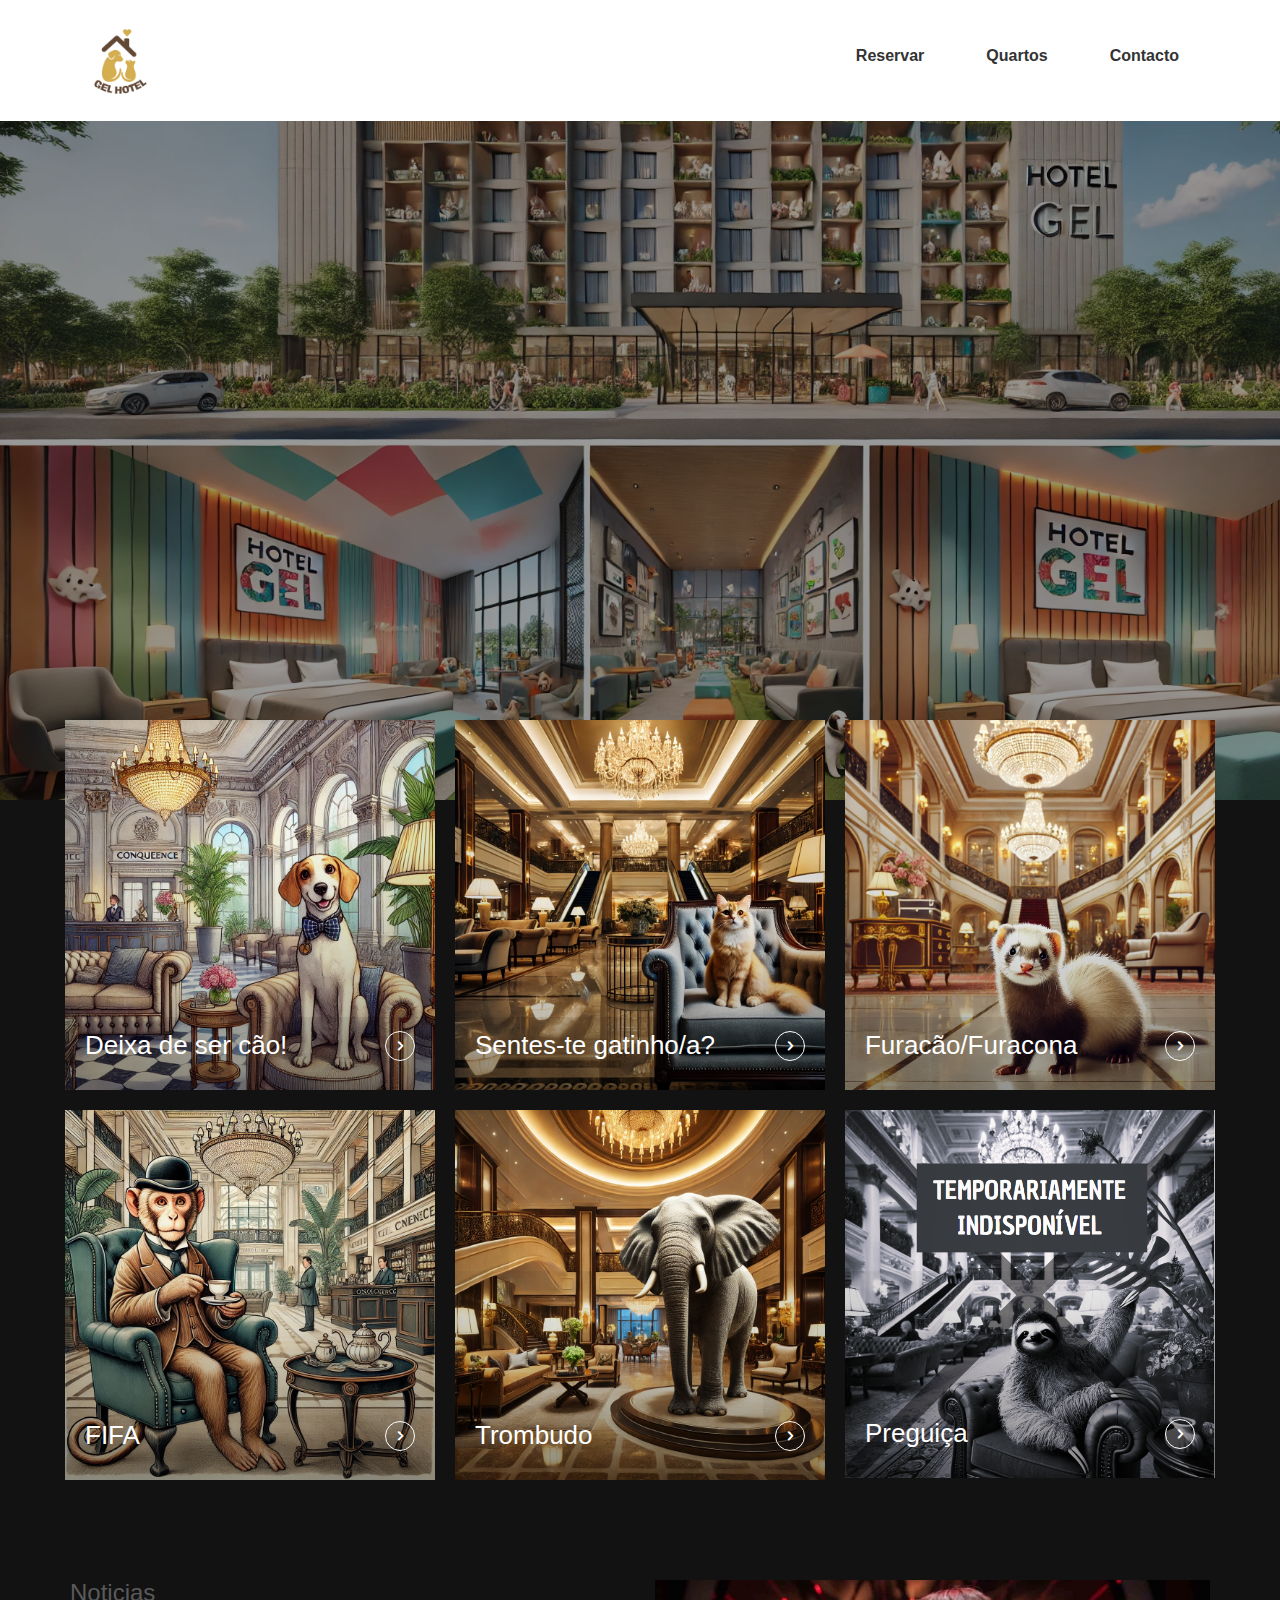
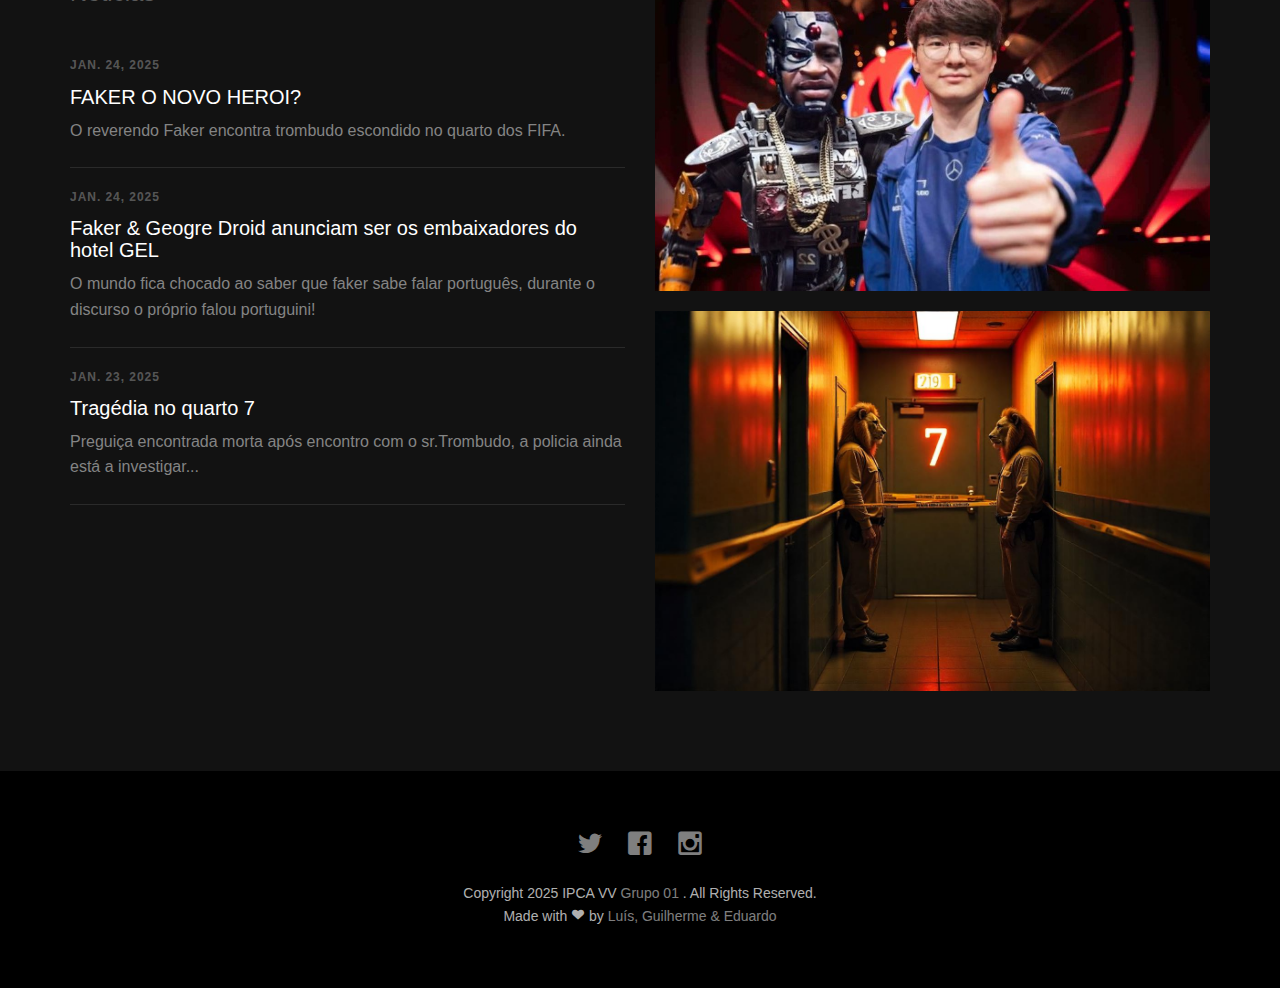
<file: index.html>
<!DOCTYPE html>
<html class="no-js">
	<head>
	<meta charset="utf-8">
	<meta http-equiv="X-UA-Compatible" content="IE=edge">
	<title>GEL HOTEL</title>
	<meta name="viewport" content="width=device-width, initial-scale=1">
	<meta name="description" content="HOTEL PARA TODOS" />
	<meta name="author" content="GEL" />

	<meta property="og:title" content=""/>
	<meta property="og:image" content=""/>
	<meta property="og:url" content=""/>
	<meta property="og:site_name" content=""/>
	<meta property="og:description" content=""/>
	<meta name="twitter:title" content="" />
	<meta name="twitter:image" content="" />
	<meta name="twitter:url" content="" />
	<meta name="twitter:card" content="" />


	<link rel="shortcut icon" href="favicon.ico">
	<link rel="stylesheet" href="css/animate.css">
	<link rel="stylesheet" href="css/icomoon.css">
	<link rel="stylesheet" href="css/bootstrap.css">
	<link rel="stylesheet" href="css/superfish.css">
	<link rel="stylesheet" href="css/style.css">
	<link href="https://fonts.googleapis.com/css2?family=Poppins:wght@400;700&display=swap" rel="stylesheet">


	<script src="js/modernizr-2.6.2.min.js"></script>

	</head>
	<body>
		<div id="fh5co-wrapper">
		<div id="fh5co-page">
		<div id="fh5co-header">
			<header id="fh5co-header-section">
				<div class="container">
					<div class="nav-header">
						<a href="#" class="js-fh5co-nav-toggle fh5co-nav-toggle"><i></i></a>
						<h1 id="fh5co-logo">
							<a href="index.html">
								<img src="images/logo.png" alt="Logo" class="img-responsive">
							</a>
						</h1>						
						<nav id="fh5co-menu-wrap" role="navigation">
							<ul class="sf-menu" id="fh5co-primary-menu">
								<li class="active">
									<a href="index.html">Home</a>
								</li>
								<li>
									<a href="reservar.html" class="fh5co-sub-ddown">Reservar</a>
								</li>
								<li>
									<a href="#" class="fh5co-sub-ddown">Quartos</a>
									 <ul class="fh5co-sub-menu">
									 	<li><a href="quartocao.html">Deixa de ser cão</a></li>
									 	<li><a href="quartogato.html">Sentes-te gatinh*?</a></li>
										<li><a href="quartofurao.html" class="fh5co-sub-ddown">Furacão/furacona</a></li>
										<li><a href="quartofifa.html">FIFA</a></li>
										<li><a href="quartotrombudo.html">Trombudo</a></li>
										<li><a href="#">Preguiça</a></li> 
									</ul>
								</li>
								<li><a href="contact.html">Contacto</a></li>
							</ul>
						</nav>
					</div>
				</div>
			</header>
			
		</div>
		
		
		<div class="fh5co-hero">
			<div class="fh5co-overlay"></div>
			<div class="fh5co-cover text-center" data-stellar-background-ratio="0.5" style="background-image: url(images/back.png);">
				<div class="desc animate-box">
					<h2>HOTEL GEL</h2>
					<!-- <span>Lovely Crafted by <a href="http://frehtml5.co/" target="_blank" class="fh5co-site-name">FREEHTML5.co</a></span> -->
				</div>
			</div>

		</div>


		<div class="fh5co-listing">
			<div class="container">
				<div class="row">
					<div class="col-md-4 col-sm-4 fh5co-item-wrap">
						<a href="quartocao.html" class="fh5co-listing-item">
							<img src="images/cao.png" alt="Free HTML5 Bootstrap Template by FreeHTML5.co" class="img-responsive">
							<div class="fh5co-listing-copy">
								<h2>Deixa de ser cão!</h2>
								<span class="icon">
									<i class="icon-chevron-right"></i>
								</span>
							</div>
						</a>
					</div>
		
					<div class="col-md-4 col-sm-4 fh5co-item-wrap">
						<a href="quartogato.html" class="fh5co-listing-item">
							<img src="images/gatos.png" alt="Free HTML5 Bootstrap Template by FreeHTML5.co" class="img-responsive">
							<div class="fh5co-listing-copy">
								<h2>Sentes-te gatinho/a?</h2>
								<span class="icon">
									<i class="icon-chevron-right"></i>
								</span>
							</div>
						</a>
					</div>
		
					<div class="col-md-4 col-sm-4 fh5co-item-wrap">
						<a href="quartofurao.html" class="fh5co-listing-item">
							<img src="images/furacao.png" alt="Free HTML5 Bootstrap Template by FreeHTML5.co" class="img-responsive">
							<div class="fh5co-listing-copy">
								<h2>Furacão/Furacona</h2>
								<span class="icon">
									<i class="icon-chevron-right"></i>
								</span>
							</div>
						</a>
					</div>
		
					<div class="col-md-4 col-sm-4 fh5co-item-wrap">
						<a href="quartofifa.html" class="fh5co-listing-item">
							<img src="images/macacos.png" alt="Free HTML5 Bootstrap Template by FreeHTML5.co" class="img-responsive">
							<div class="fh5co-listing-copy">
								<h2>FIFA</h2>
								<span class="icon">
									<i class="icon-chevron-right"></i>
								</span>
							</div>
						</a>
					</div>
		
					<div class="col-md-4 col-sm-4 fh5co-item-wrap">
						<a href="quartotrombudo.html" class="fh5co-listing-item">
							<img src="images/trombudo.png" alt="Free HTML5 Bootstrap Template by FreeHTML5.co" class="img-responsive">
							<div class="fh5co-listing-copy">
								<h2>Trombudo</h2>
								<span class="icon">
									<i class="icon-chevron-right"></i>
								</span>
							</div>
						</a>
					</div>
		
					<div class="col-md-4 col-sm-4 fh5co-item-wrap">
						<a href="#" class="fh5co-listing-item">
							<img src="images/preguica.png" alt="Free HTML5 Bootstrap Template by FreeHTML5.co" class="img-responsive">
							<div class="fh5co-listing-copy">
								<h2>Preguiça</h2>
								<span class="icon">
									<i class="icon-chevron-right"></i>
								</span>
							</div>
						</a>
					</div>
				</div>
			</div>
		</div>
		


		<div class="fh5co-section">
			<div class="container">
				<div class="row">
					<div class="col-md-6 fh5co-news">
						<h3>Noticias</h3>
						<ul>
							<li>
								<a href="#">
									<span class="fh5co-date">Jan. 24, 2025</span>
									<h3>FAKER O NOVO HEROI?</h3>
									<p>O reverendo Faker encontra trombudo escondido no quarto dos FIFA.</p>
								</a>
							</li>
							<li>
								<a href="#">
									<span class="fh5co-date">Jan. 24, 2025</span>
									<h3>Faker & Geogre Droid anunciam ser os embaixadores do hotel GEL</h3>
									<p>O mundo fica chocado ao saber que faker sabe falar português, durante o discurso o próprio falou portuguini!</p>
								</a>
							</li>
							<li>
								<a href="#">
									<span class="fh5co-date">Jan. 23, 2025</span>
									<h3>Tragédia no quarto 7</h3>
									<p>Preguiça encontrada morta após encontro com o sr.Trombudo, a policia ainda está a investigar...</p>
								</a>
							</li>

						</ul>
					</div>
					<div class="col-md-6 fh5co-testimonial">
						<img src="images/faker.jpg" alt="Free HTML5 Bootstrap Template by FreeHTML5.co" class="img-responsive mb20">
						<img src="images/new.png" alt="Free HTML5 Bootstrap Template by FreeHTML5.co" class="img-responsive">
					</div>
				</div>
			</div>
		</div>
		
		<footer>
			<div id="footer">
				<div class="container">
					<div class="row">
						<div class="col-md-6 col-md-offset-3 text-center">
							<p class="fh5co-social-icons">
								<a href="https://x.com/faker?mx=2"><i class="icon-twitter2"></i></a>
								<a href="https://www.facebook.com/FakerLee/"><i class="icon-facebook2"></i></a>
								<a href="https://www.instagram.com/faker/"><i class="icon-instagram"></i></a>
							</p>
							<p>Copyright 2025 IPCA VV <a> Grupo 01 </a>. All Rights Reserved. <br>Made with <i class="icon-heart3"></i> by <a target="_blank">Luís, Guilherme & Eduardo</a></p>
						</div>
					</div>
				</div>
			</div>
		</footer>
	

	</div>

	</div>


	<script src="js/jquery.min.js"></script>
	<script src="js/jquery.easing.1.3.js"></script>
	<script src="js/bootstrap.min.js"></script>
	<script src="js/jquery.waypoints.min.js"></script>
	<script src="js/jquery.stellar.min.js"></script>
	<script src="js/hoverIntent.js"></script>
	<script src="js/superfish.js"></script>

	<script src="js/main.js"></script>

	</body>
</html>
</file>
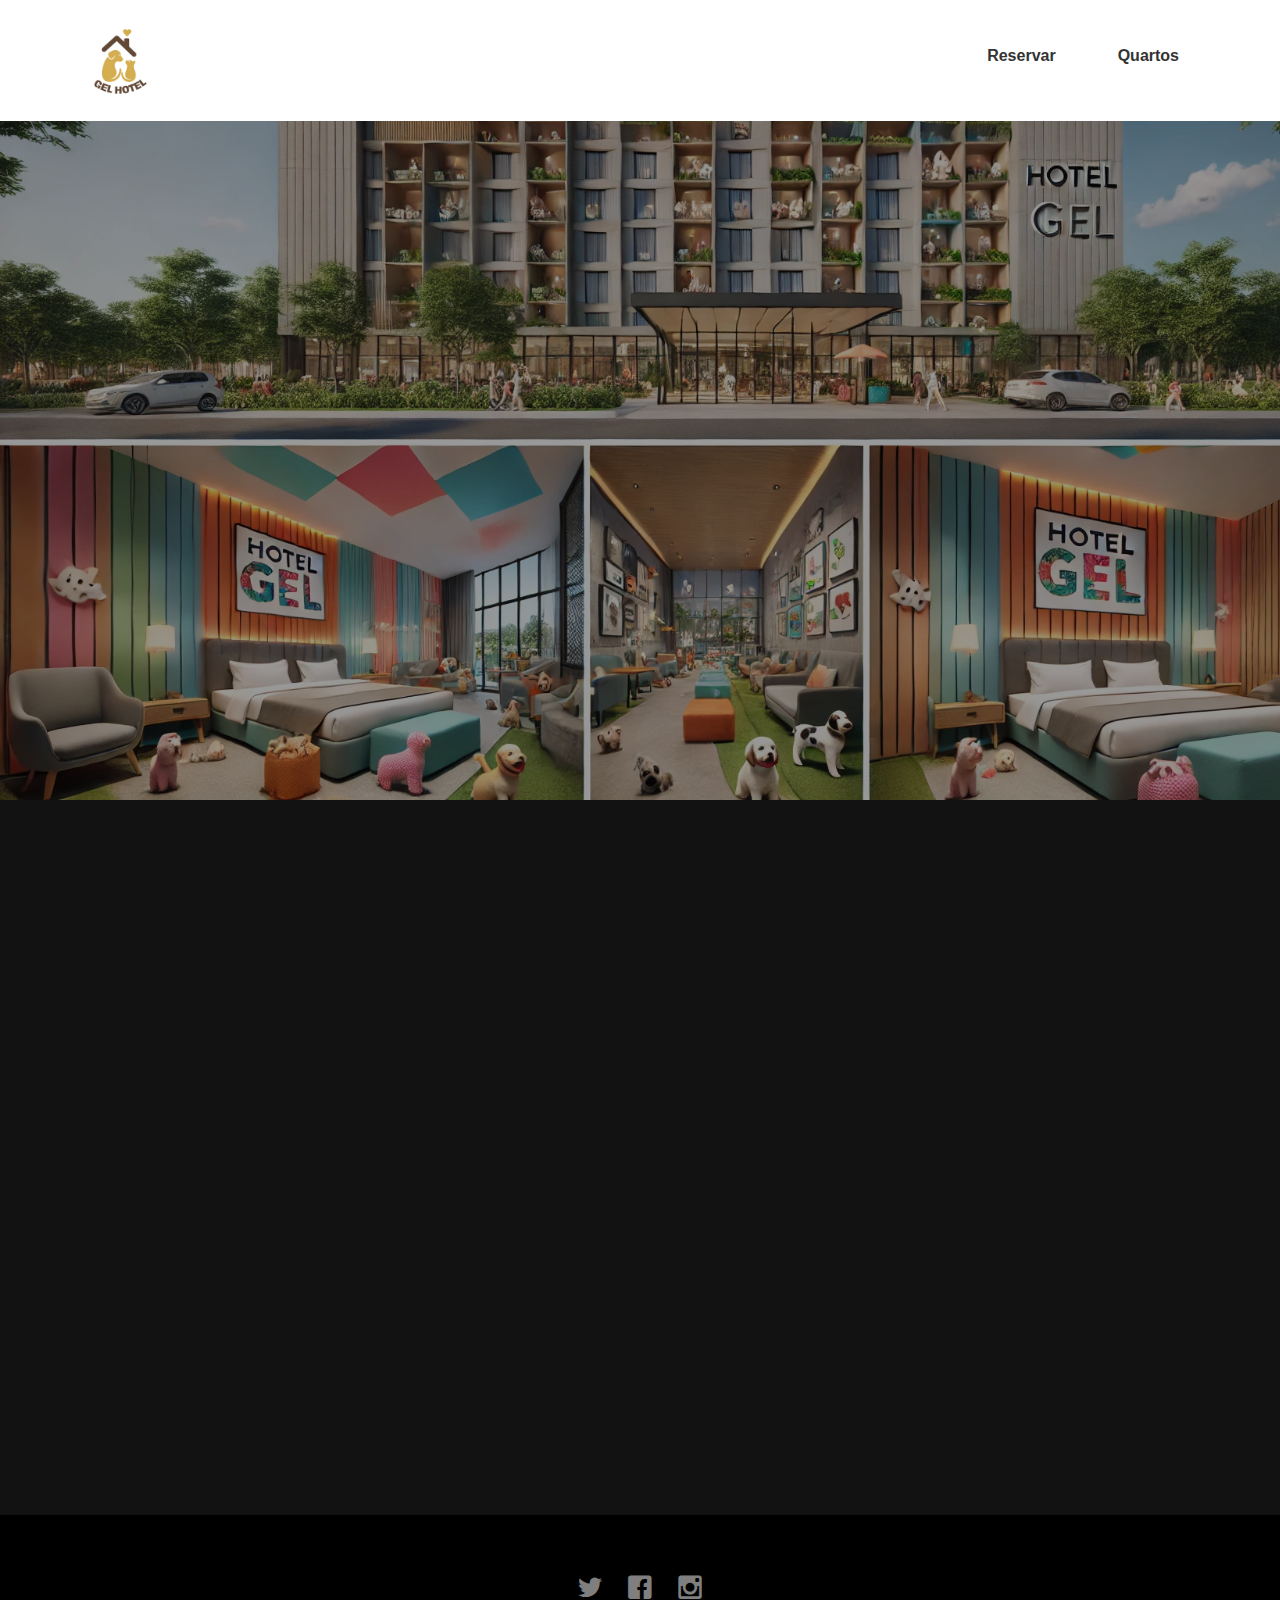
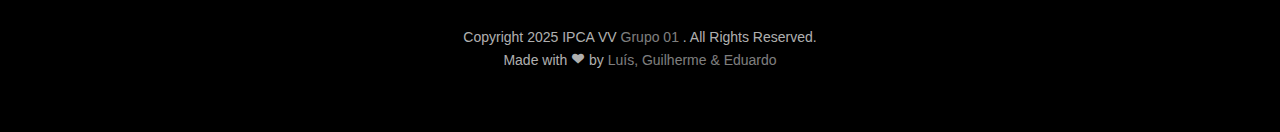
<file: quartocao.html>
<!DOCTYPE html>
<html class="no-js">
	<head>
	<meta charset="utf-8">
	<meta http-equiv="X-UA-Compatible" content="IE=edge">
	<title>GEL HOTEL</title>
	<meta name="viewport" content="width=device-width, initial-scale=1">
	<meta name="description" content="HOTEL PARA TODOS" />
	<meta name="author" content="GEL" />

	<meta property="og:title" content=""/>
	<meta property="og:image" content=""/>
	<meta property="og:url" content=""/>
	<meta property="og:site_name" content=""/>
	<meta property="og:description" content=""/>
	<meta name="twitter:title" content="" />
	<meta name="twitter:image" content="" />
	<meta name="twitter:url" content="" />
	<meta name="twitter:card" content="" />


	<link rel="shortcut icon" href="favicon.ico">
	<link rel="stylesheet" href="css/animate.css">
	<link rel="stylesheet" href="css/icomoon.css">
	<link rel="stylesheet" href="css/bootstrap.css">
	<link rel="stylesheet" href="css/superfish.css">
	<link rel="stylesheet" href="css/style.css">
	<link href="https://fonts.googleapis.com/css2?family=Poppins:wght@400;700&display=swap" rel="stylesheet">


	<script src="js/modernizr-2.6.2.min.js"></script>

	</head>
	<body>
		<div id="fh5co-wrapper">
			<div id="fh5co-page">
			<div id="fh5co-header">
				<header id="fh5co-header-section">
					<div class="container">
						<div class="nav-header">
							<a href="#" class="js-fh5co-nav-toggle fh5co-nav-toggle"><i></i></a>
							<h1 id="fh5co-logo">
								<a href="index.html">
									<img src="images/logo.png" alt="Logo" class="img-responsive">
								</a>
							</h1>                        
							<nav id="fh5co-menu-wrap" role="navigation">
								<ul class="sf-menu" id="fh5co-primary-menu">
									<li class="active">
										<a href="index.html">Home</a>
									</li>
									<li>
										<a href="reservar.html" class="fh5co-sub-ddown">Reservar</a>
									</li>
									<li>
										<a href="#" class="fh5co-sub-ddown">Quartos</a>
										 <ul class="fh5co-sub-menu">
											<li><a href="quartocao.html">Deixa de ser cão</a></li>
											<li><a href="quartogato.html">Sentes-te gatinh*?</a></li>
											<li><a href="quartofurao.html" class="fh5co-sub-ddown">Furacão/furacona</a></li>
											<li><a href="quartofifa.html">FIFA</a></li>
											<li><a href="quartotrombudo.html">Trombudo</a></li>
											<li><a href="#">Preguiça</a></li> 
										</ul>
									</li>
								</ul>
							</nav>
						</div>
					</div>
				</header>
			</div>
		
		<div class="fh5co-hero">
			<div class="fh5co-overlay"></div>
			<div class="fh5co-cover text-center" data-stellar-background-ratio="0.5" style="background-image: url(images/back.png);">
				<div class="desc animate-box">
					<h2>Quarto dos cães</h2>
				</div>
			</div>
		</div>

		<div id="fh5co-featured-image" class="fh5co-section animate-box">
			<div class="container">
				<div class="row">
					<div class="col-md-6">
						<img src="images/cao.png" alt="Imagem Destaque" class="img-responsive">
					</div>
					<div class="col-md-6">
						<h3 class="section-title">Deixa de ser cao!</h3>
						<p>"O Canto do Melhor Amigo"
							Entre num espaço cheio de energia e aconchego, onde a temática canina reina. Almofadas com estampas de patas, camas confortáveis em forma de casotas de cães e paredes decoradas com raças de cães famosos tornam este quarto perfeito para quem ama a lealdade e a alegria desses companheiros.</p>

						<!-- Botão Reservar -->
						<div class="text-center">
							<a href="reservar.html" class="btn btn-primary btn-lg">Reservar</a>
						</div>
						<!-- Fim do Botão Reservar -->
					</div>
				</div>
			</div>
		</div>

		<footer>
			<div id="footer">
				<div class="container">
					<div class="row">
						<div class="col-md-6 col-md-offset-3 text-center">
							<p class="fh5co-social-icons">
								<a href="#"><i class="icon-twitter2"></i></a>
								<a href="#"><i class="icon-facebook2"></i></a>
								<a href="#"><i class="icon-instagram"></i></a>
							</p>
							<p>Copyright 2025 IPCA VV <a> Grupo 01 </a>. All Rights Reserved. <br>Made with <i class="icon-heart3"></i> by <a target="_blank">Luís, Guilherme & Eduardo</a></p>
						</div>
					</div>
				</div>
			</div>
		</footer>
	
		</div>
		<!-- END fh5co-page -->

		</div>
		<!-- END fh5co-wrapper -->

		<script src="js/jquery.min.js"></script>
		<script src="js/jquery.easing.1.3.js"></script>
		<script src="js/bootstrap.min.js"></script>
		<script src="js/jquery.waypoints.min.js"></script>
		<script src="js/jquery.stellar.min.js"></script>
		<script src="js/hoverIntent.js"></script>
		<script src="js/superfish.js"></script>
		<script src="js/main.js"></script>

	</body>
</html>
</file>
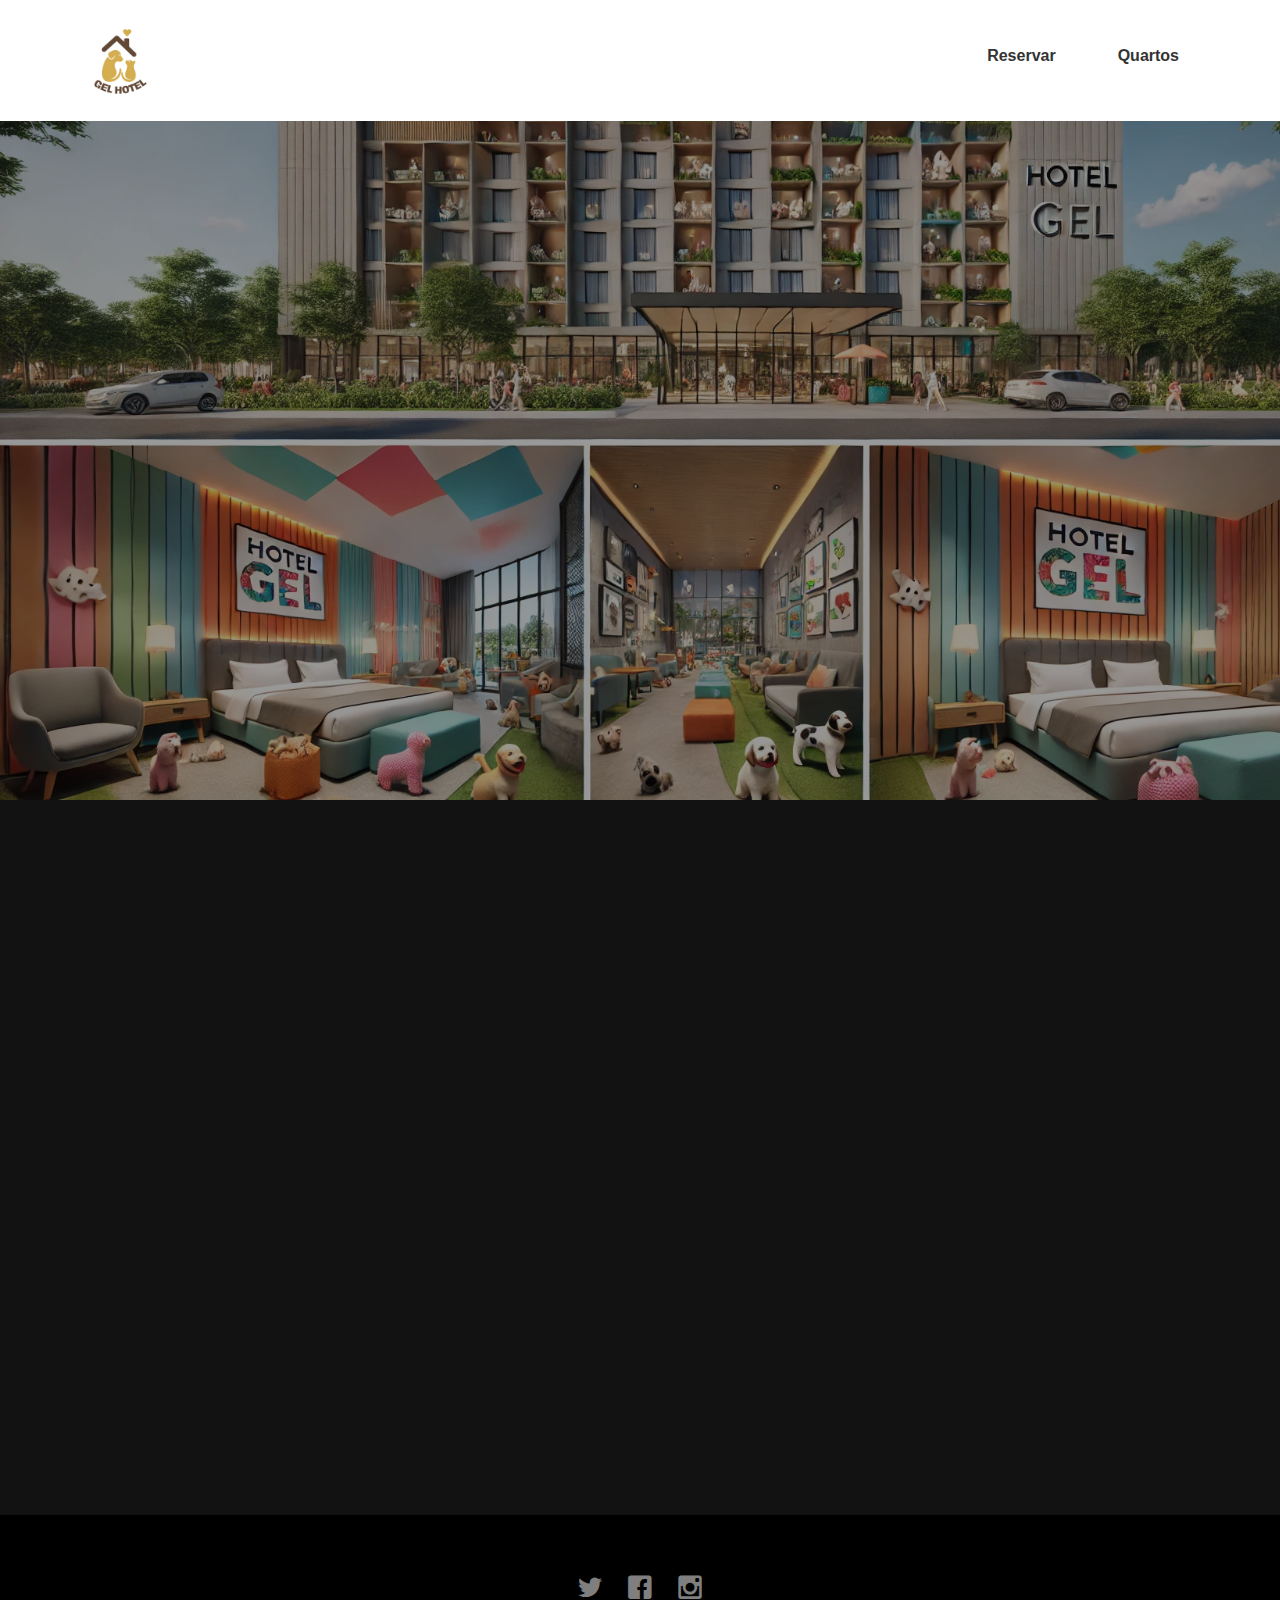
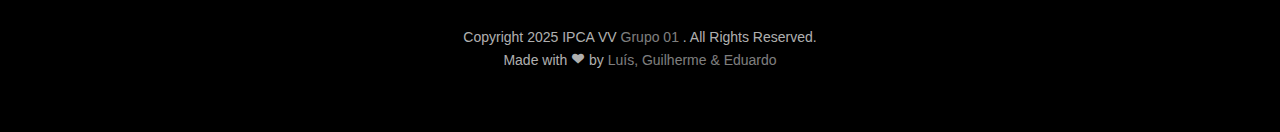
<file: quartofifa.html>
<!DOCTYPE html>
<html class="no-js">
	<head>
	<meta charset="utf-8">
	<meta http-equiv="X-UA-Compatible" content="IE=edge">
	<title>GEL HOTEL</title>
	<meta name="viewport" content="width=device-width, initial-scale=1">
	<meta name="description" content="HOTEL PARA TODOS" />
	<meta name="author" content="GEL" />

	<meta property="og:title" content=""/>
	<meta property="og:image" content=""/>
	<meta property="og:url" content=""/>
	<meta property="og:site_name" content=""/>
	<meta property="og:description" content=""/>
	<meta name="twitter:title" content="" />
	<meta name="twitter:image" content="" />
	<meta name="twitter:url" content="" />
	<meta name="twitter:card" content="" />


	<link rel="shortcut icon" href="favicon.ico">
	<link rel="stylesheet" href="css/animate.css">
	<link rel="stylesheet" href="css/icomoon.css">
	<link rel="stylesheet" href="css/bootstrap.css">
	<link rel="stylesheet" href="css/superfish.css">
	<link rel="stylesheet" href="css/style.css">
	<link href="https://fonts.googleapis.com/css2?family=Poppins:wght@400;700&display=swap" rel="stylesheet">


	<script src="js/modernizr-2.6.2.min.js"></script>

	</head>
	<body>
		<div id="fh5co-wrapper">
			<div id="fh5co-page">
			<div id="fh5co-header">
				<header id="fh5co-header-section">
					<div class="container">
						<div class="nav-header">
							<a href="#" class="js-fh5co-nav-toggle fh5co-nav-toggle"><i></i></a>
							<h1 id="fh5co-logo">
								<a href="index.html">
									<img src="images/logo.png" alt="Logo" class="img-responsive">
								</a>
							</h1>                        
							<nav id="fh5co-menu-wrap" role="navigation">
								<ul class="sf-menu" id="fh5co-primary-menu">
									<li class="active">
										<a href="index.html">Home</a>
									</li>
									<li>
										<a href="reservar.html" class="fh5co-sub-ddown">Reservar</a>
									</li>
									<li>
										<a href="#" class="fh5co-sub-ddown">Quartos</a>
										 <ul class="fh5co-sub-menu">
                                            <li><a href="quartocao.html">Deixa de ser cão</a></li>
                                            <li><a href="quartogato.html">Sentes-te gatinh*?</a></li>
                                            <li><a href="quartofurao.html" class="fh5co-sub-ddown">Furacão/furacona</a></li>
                                            <li><a href="quartofifa.html">FIFA</a></li>
                                            <li><a href="quartotrombudo.html">Trombudo</a></li>
                                            <li><a href="#">Preguiça</a></li> 
										</ul>
									</li>
								</ul>
							</nav>
						</div>
					</div>
				</header>
			</div>
		
		<div class="fh5co-hero">
			<div class="fh5co-overlay"></div>
			<div class="fh5co-cover text-center" data-stellar-background-ratio="0.5" style="background-image: url(images/back.png);">
				<div class="desc animate-box">
					<h2>Quarto dos macacos</h2>
				</div>
			</div>
		</div>

		<div id="fh5co-featured-image" class="fh5co-section animate-box">
			<div class="container">
				<div class="row">
					<div class="col-md-6">
						<img src="images/macacos.png" alt="Imagem Destaque" class="img-responsive">
					</div>
					<div class="col-md-6">
						<h3 class="section-title">FIFA</h3>
						<p> "A Selva Animada"
                            Uma verdadeira imersão na selva! Redes que simulam cipós, paredes com ilustrações tropicais e uma atmosfera vibrante com sons de floresta tornam este quarto um paraíso lúdico. Para os fãs de energia e diversão, é impossível não se sentir em casa aqui.
						<div class="text-center">
							<a href="reservar.html" class="btn btn-primary btn-lg">Reservar</a>
						</div>
						<!-- Fim do Botão Reservar -->
					</div>
				</div>
			</div>
		</div>

		<footer>
			<div id="footer">
				<div class="container">
					<div class="row">
						<div class="col-md-6 col-md-offset-3 text-center">
							<p class="fh5co-social-icons">
								<a href="#"><i class="icon-twitter2"></i></a>
								<a href="#"><i class="icon-facebook2"></i></a>
								<a href="#"><i class="icon-instagram"></i></a>
							</p>
							<p>Copyright 2025 IPCA VV <a> Grupo 01 </a>. All Rights Reserved. <br>Made with <i class="icon-heart3"></i> by <a target="_blank">Luís, Guilherme & Eduardo</a></p>
						</div>
					</div>
				</div>
			</div>
		</footer>
	
		</div>
		<!-- END fh5co-page -->

		</div>
		<!-- END fh5co-wrapper -->

		<script src="js/jquery.min.js"></script>
		<script src="js/jquery.easing.1.3.js"></script>
		<script src="js/bootstrap.min.js"></script>
		<script src="js/jquery.waypoints.min.js"></script>
		<script src="js/jquery.stellar.min.js"></script>
		<script src="js/hoverIntent.js"></script>
		<script src="js/superfish.js"></script>
		<script src="js/main.js"></script>

	</body>
</html>
</file>
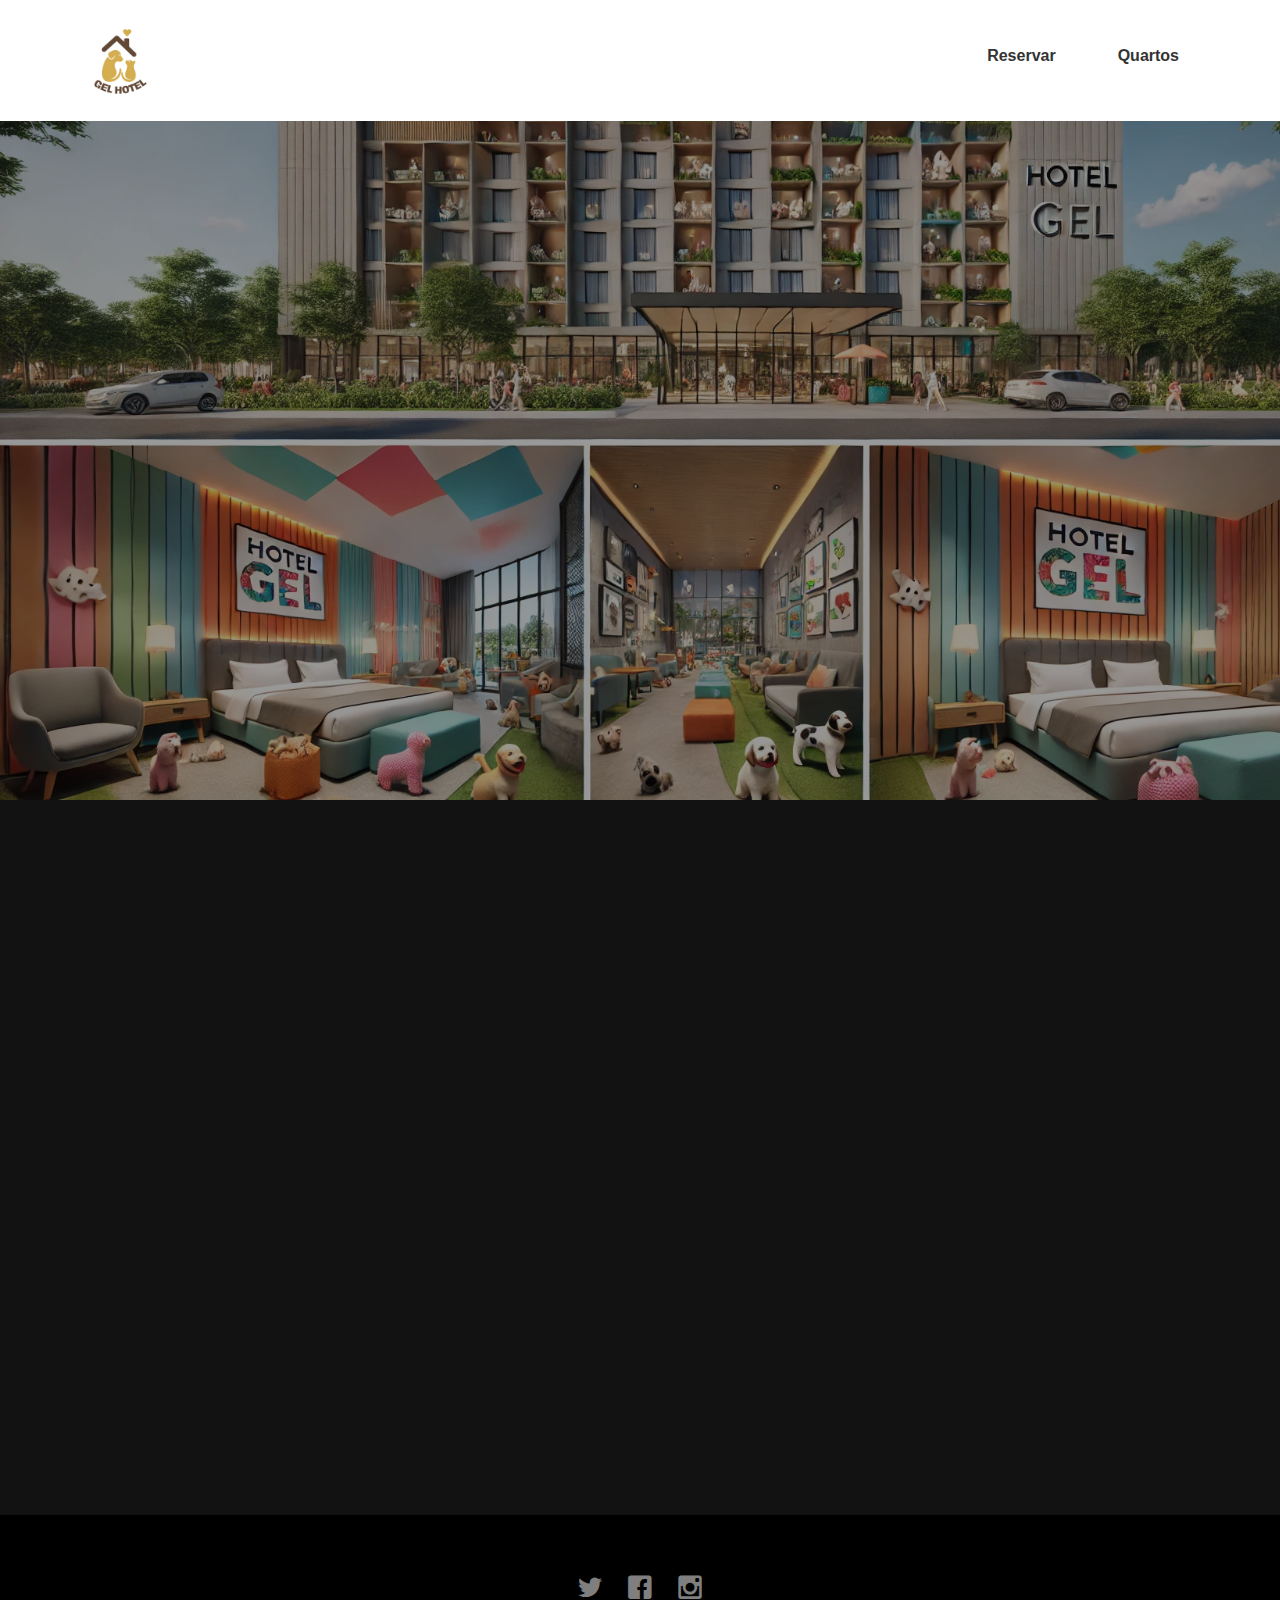
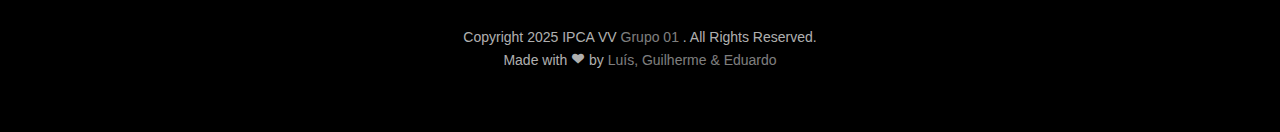
<file: quartofurao.html>
<!DOCTYPE html>
<html class="no-js">
	<head>
	<meta charset="utf-8">
	<meta http-equiv="X-UA-Compatible" content="IE=edge">
	<title>GEL HOTEL</title>
	<meta name="viewport" content="width=device-width, initial-scale=1">
	<meta name="description" content="HOTEL PARA TODOS" />
	<meta name="author" content="GEL" />

	<meta property="og:title" content=""/>
	<meta property="og:image" content=""/>
	<meta property="og:url" content=""/>
	<meta property="og:site_name" content=""/>
	<meta property="og:description" content=""/>
	<meta name="twitter:title" content="" />
	<meta name="twitter:image" content="" />
	<meta name="twitter:url" content="" />
	<meta name="twitter:card" content="" />


	<link rel="shortcut icon" href="favicon.ico">
	<link rel="stylesheet" href="css/animate.css">
	<link rel="stylesheet" href="css/icomoon.css">
	<link rel="stylesheet" href="css/bootstrap.css">
	<link rel="stylesheet" href="css/superfish.css">
	<link rel="stylesheet" href="css/style.css">
	<link href="https://fonts.googleapis.com/css2?family=Poppins:wght@400;700&display=swap" rel="stylesheet">


	<script src="js/modernizr-2.6.2.min.js"></script>

	</head>
	<body>
		<div id="fh5co-wrapper">
			<div id="fh5co-page">
			<div id="fh5co-header">
				<header id="fh5co-header-section">
					<div class="container">
						<div class="nav-header">
							<a href="#" class="js-fh5co-nav-toggle fh5co-nav-toggle"><i></i></a>
							<h1 id="fh5co-logo">
								<a href="index.html">
									<img src="images/logo.png" alt="Logo" class="img-responsive">
								</a>
							</h1>                        
							<nav id="fh5co-menu-wrap" role="navigation">
								<ul class="sf-menu" id="fh5co-primary-menu">
									<li class="active">
										<a href="index.html">Home</a>
									</li>
									<li>
										<a href="reservar.html" class="fh5co-sub-ddown">Reservar</a>
									</li>
									<li>
										<a href="#" class="fh5co-sub-ddown">Quartos</a>
										 <ul class="fh5co-sub-menu">
											<li><a href="quartocao.html">Deixa de ser cão</a></li>
											<li><a href="quartogato.html">Sentes-te gatinh*?</a></li>
											<li><a href="quartofurao.html" class="fh5co-sub-ddown">Furacão/furacona</a></li>
											<li><a href="quartofifa.html">FIFA</a></li>
											<li><a href="quartotrombudo.html">Trombudo</a></li>
											<li><a href="#">Preguiça</a></li> 
										</ul>
									</li>
								</ul>
							</nav>
						</div>
					</div>
				</header>
			</div>
		
		<div class="fh5co-hero">
			<div class="fh5co-overlay"></div>
			<div class="fh5co-cover text-center" data-stellar-background-ratio="0.5" style="background-image: url(images/back.png);">
				<div class="desc animate-box">
					<h2>Quarto dos Furões</h2>
				</div>
			</div>
		</div>

		<div id="fh5co-featured-image" class="fh5co-section animate-box">
			<div class="container">
				<div class="row">
					<div class="col-md-6">
						<img src="images/furacao.png" alt="Imagem Destaque" class="img-responsive">
					</div>
					<div class="col-md-6">
						<h3 class="section-title">Furacão/Furacona</h3>
						<p> "O Esconderijo Travesso"
                            Repleto de túneis decorativos e pequenos esconderijos, este quarto captura a essência brincalhona dos furões. Detalhes coloridos e toques de aventura criam uma experiência única e divertida. Um convite para explorar e descobrir!                            
						<div class="text-center">
							<a href="reservar.html" class="btn btn-primary btn-lg">Reservar</a>
						</div>
						<!-- Fim do Botão Reservar -->
					</div>
				</div>
			</div>
		</div>

		<footer>
			<div id="footer">
				<div class="container">
					<div class="row">
						<div class="col-md-6 col-md-offset-3 text-center">
							<p class="fh5co-social-icons">
								<a href="#"><i class="icon-twitter2"></i></a>
								<a href="#"><i class="icon-facebook2"></i></a>
								<a href="#"><i class="icon-instagram"></i></a>
							</p>
							<p>Copyright 2025 IPCA VV <a> Grupo 01 </a>. All Rights Reserved. <br>Made with <i class="icon-heart3"></i> by <a target="_blank">Luís, Guilherme & Eduardo</a></p>
						</div>
					</div>
				</div>
			</div>
		</footer>
	
		</div>
		<!-- END fh5co-page -->

		</div>
		<!-- END fh5co-wrapper -->

		<script src="js/jquery.min.js"></script>
		<script src="js/jquery.easing.1.3.js"></script>
		<script src="js/bootstrap.min.js"></script>
		<script src="js/jquery.waypoints.min.js"></script>
		<script src="js/jquery.stellar.min.js"></script>
		<script src="js/hoverIntent.js"></script>
		<script src="js/superfish.js"></script>
		<script src="js/main.js"></script>

	</body>
</html>
</file>
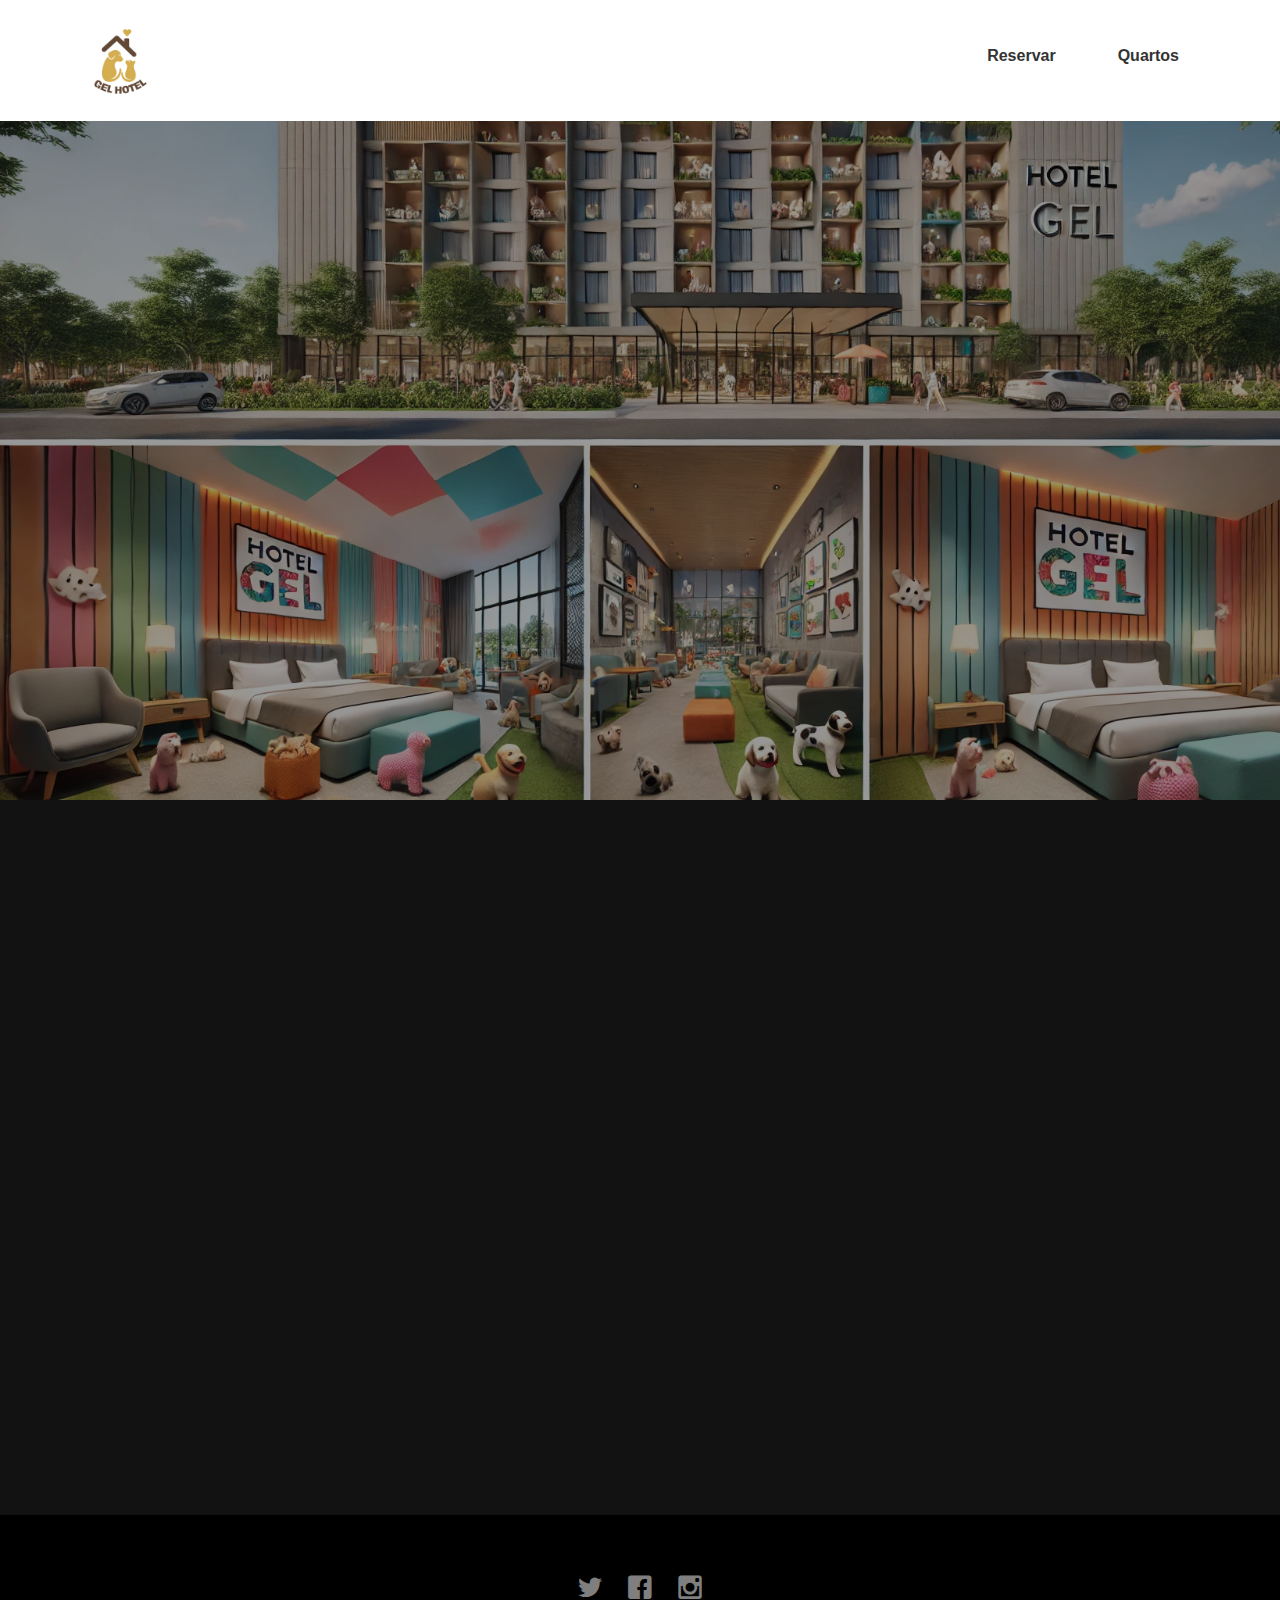
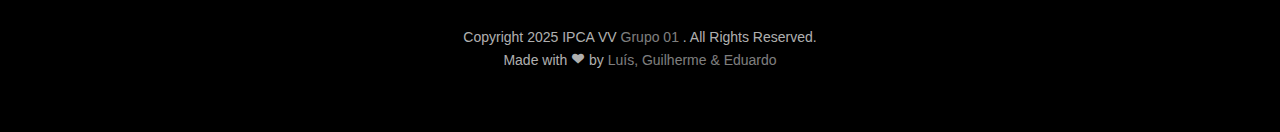
<file: quartogato.html>
<!DOCTYPE html>
<html class="no-js">
	<head>
	<meta charset="utf-8">
	<meta http-equiv="X-UA-Compatible" content="IE=edge">
	<title>GEL HOTEL</title>
	<meta name="viewport" content="width=device-width, initial-scale=1">
	<meta name="description" content="HOTEL PARA TODOS" />
	<meta name="author" content="GEL" />

	<meta property="og:title" content=""/>
	<meta property="og:image" content=""/>
	<meta property="og:url" content=""/>
	<meta property="og:site_name" content=""/>
	<meta property="og:description" content=""/>
	<meta name="twitter:title" content="" />
	<meta name="twitter:image" content="" />
	<meta name="twitter:url" content="" />
	<meta name="twitter:card" content="" />


	<link rel="shortcut icon" href="favicon.ico">
	<link rel="stylesheet" href="css/animate.css">
	<link rel="stylesheet" href="css/icomoon.css">
	<link rel="stylesheet" href="css/bootstrap.css">
	<link rel="stylesheet" href="css/superfish.css">
	<link rel="stylesheet" href="css/style.css">
	<link href="https://fonts.googleapis.com/css2?family=Poppins:wght@400;700&display=swap" rel="stylesheet">


	<script src="js/modernizr-2.6.2.min.js"></script>

	</head>
	<body>
		<div id="fh5co-wrapper">
			<div id="fh5co-page">
			<div id="fh5co-header">
				<header id="fh5co-header-section">
					<div class="container">
						<div class="nav-header">
							<a href="#" class="js-fh5co-nav-toggle fh5co-nav-toggle"><i></i></a>
							<h1 id="fh5co-logo">
								<a href="index.html">
									<img src="images/logo.png" alt="Logo" class="img-responsive">
								</a>
							</h1>                        
							<nav id="fh5co-menu-wrap" role="navigation">
								<ul class="sf-menu" id="fh5co-primary-menu">
									<li class="active">
										<a href="index.html">Home</a>
									</li>
									<li>
										<a href="reservar.html" class="fh5co-sub-ddown">Reservar</a>
									</li>
									<li>
										<a href="#" class="fh5co-sub-ddown">Quartos</a>
										 <ul class="fh5co-sub-menu">
											<li><a href="quartocao.html">Deixa de ser cão</a></li>
											<li><a href="quartogato.html">Sentes-te gatinh*?</a></li>
											<li><a href="quartofurao.html" class="fh5co-sub-ddown">Furacão/furacona</a></li>
											<li><a href="quartofifa.html">FIFA</a></li>
											<li><a href="quartotrombudo.html">Trombudo</a></li>
											<li><a href="#">Preguiça</a></li>  
										</ul>
									</li>
								</ul>
							</nav>
						</div>
					</div>
				</header>
			</div>
		
		<div class="fh5co-hero">
			<div class="fh5co-overlay"></div>
			<div class="fh5co-cover text-center" data-stellar-background-ratio="0.5" style="background-image: url(images/back.png);">
				<div class="desc animate-box">
					<h2>Quarto dos gatos</h2>
				</div>
			</div>
		</div>

		<div id="fh5co-featured-image" class="fh5co-section animate-box">
			<div class="container">
				<div class="row">
					<div class="col-md-6">
						<img src="images/gatos.png" alt="Imagem Destaque" class="img-responsive">
					</div>
					<div class="col-md-6">
						<h3 class="section-title">Sentes-te gatinho?</h3>
						<p>"O Reino dos Felinos"
                            Um refúgio elegante e misterioso, inspirado no universo dos gatos. Com móveis que lembram arranhadores gigantes, cortinas suaves e iluminação relaxante, este quarto transporta você para o mundo ágil e curioso dos felinos. É o espaço ideal para os amantes de charme e independência.
						<!-- Botão Reservar -->
						<div class="text-center">
							<a href="reservar.html" class="btn btn-primary btn-lg">Reservar</a>
						</div>
						<!-- Fim do Botão Reservar -->
					</div>
				</div>
			</div>
		</div>

		<footer>
			<div id="footer">
				<div class="container">
					<div class="row">
						<div class="col-md-6 col-md-offset-3 text-center">
							<p class="fh5co-social-icons">
								<a href="#"><i class="icon-twitter2"></i></a>
								<a href="#"><i class="icon-facebook2"></i></a>
								<a href="#"><i class="icon-instagram"></i></a>
							</p>
							<p>Copyright 2025 IPCA VV <a> Grupo 01 </a>. All Rights Reserved. <br>Made with <i class="icon-heart3"></i> by <a target="_blank">Luís, Guilherme & Eduardo</a></p>
						</div>
					</div>
				</div>
			</div>
		</footer>
	
		</div>
		<!-- END fh5co-page -->

		</div>
		<!-- END fh5co-wrapper -->

		<script src="js/jquery.min.js"></script>
		<script src="js/jquery.easing.1.3.js"></script>
		<script src="js/bootstrap.min.js"></script>
		<script src="js/jquery.waypoints.min.js"></script>
		<script src="js/jquery.stellar.min.js"></script>
		<script src="js/hoverIntent.js"></script>
		<script src="js/superfish.js"></script>
		<script src="js/main.js"></script>

	</body>
</html>
</file>
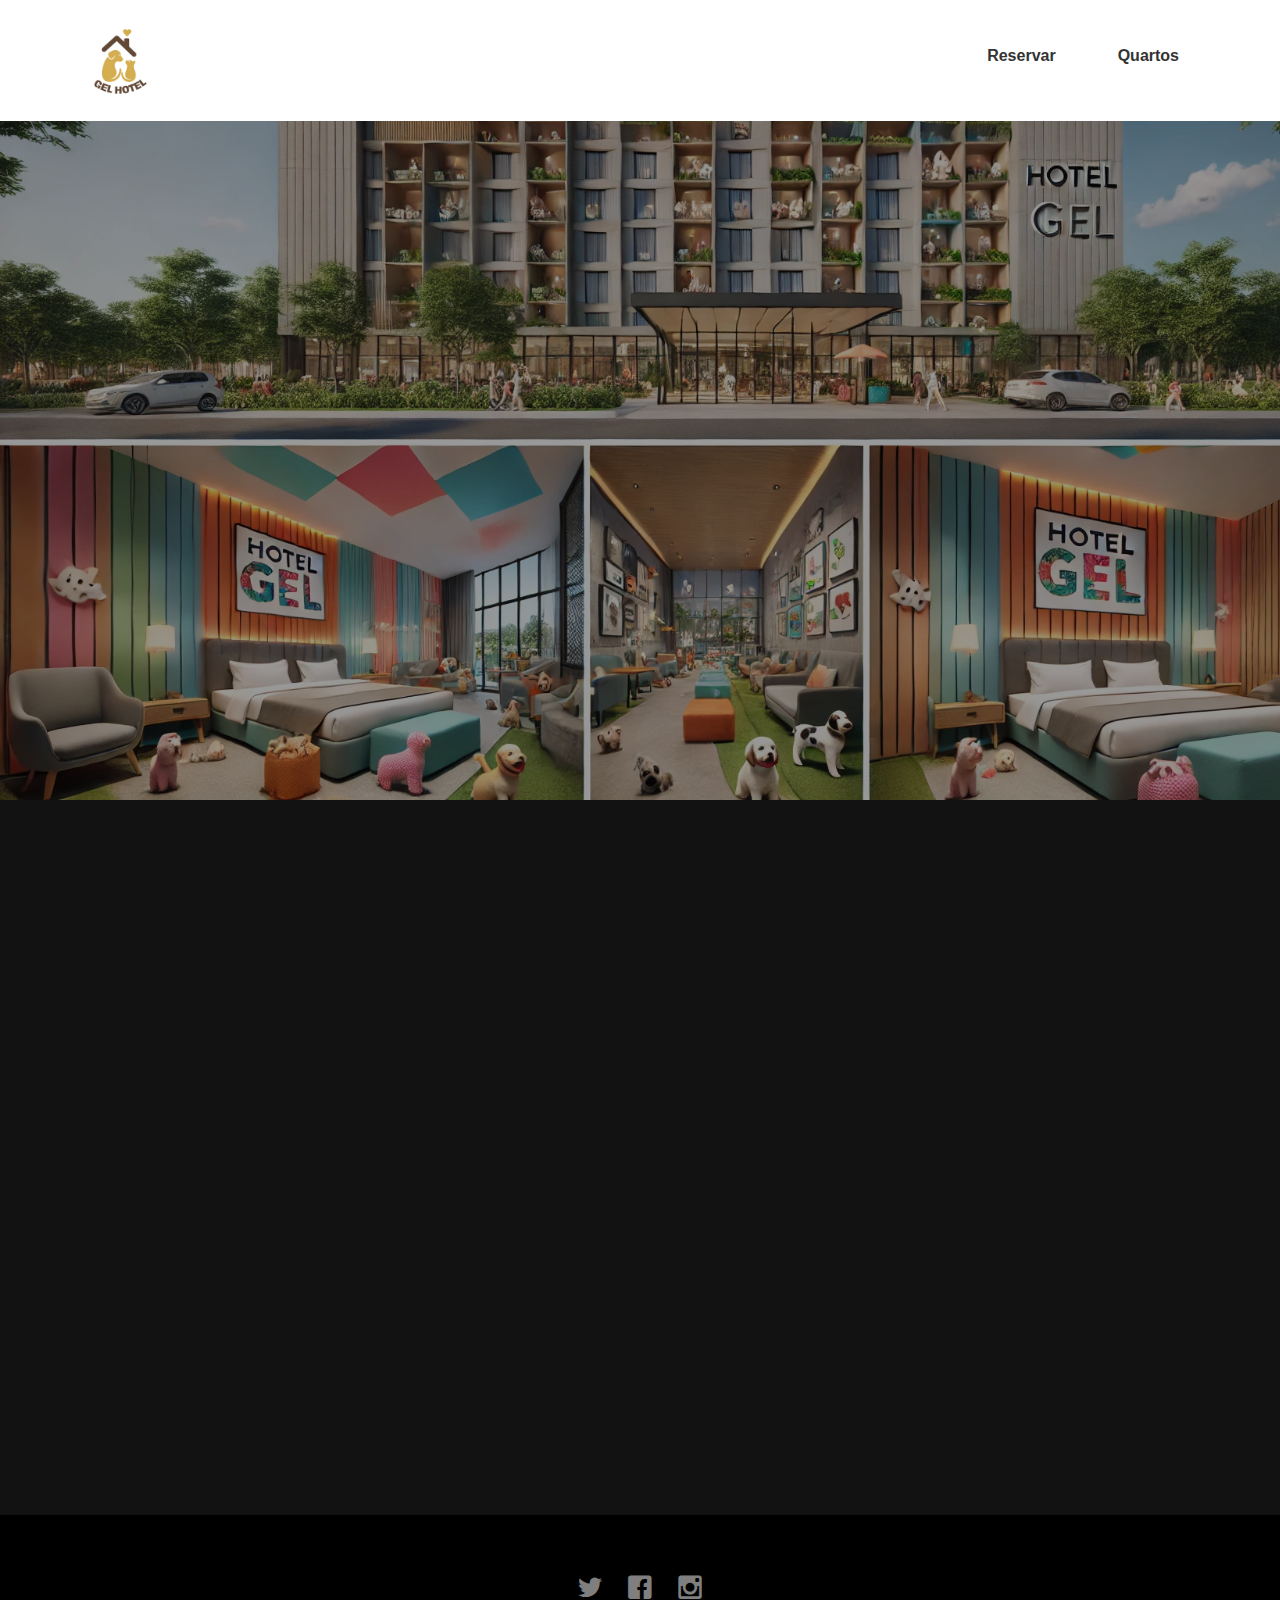
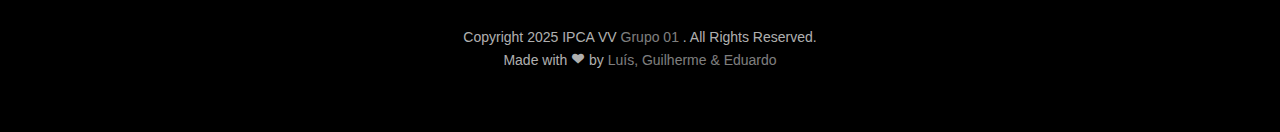
<file: quartotrombudo.html>
<!DOCTYPE html>
<html class="no-js">
	<head>
	<meta charset="utf-8">
	<meta http-equiv="X-UA-Compatible" content="IE=edge">
	<title>GEL HOTEL</title>
	<meta name="viewport" content="width=device-width, initial-scale=1">
	<meta name="description" content="HOTEL PARA TODOS" />
	<meta name="author" content="GEL" />

	<meta property="og:title" content=""/>
	<meta property="og:image" content=""/>
	<meta property="og:url" content=""/>
	<meta property="og:site_name" content=""/>
	<meta property="og:description" content=""/>
	<meta name="twitter:title" content="" />
	<meta name="twitter:image" content="" />
	<meta name="twitter:url" content="" />
	<meta name="twitter:card" content="" />


	<link rel="shortcut icon" href="favicon.ico">
	<link rel="stylesheet" href="css/animate.css">
	<link rel="stylesheet" href="css/icomoon.css">
	<link rel="stylesheet" href="css/bootstrap.css">
	<link rel="stylesheet" href="css/superfish.css">
	<link rel="stylesheet" href="css/style.css">
	<link href="https://fonts.googleapis.com/css2?family=Poppins:wght@400;700&display=swap" rel="stylesheet">


	<script src="js/modernizr-2.6.2.min.js"></script>

	</head>
	<body>
		<div id="fh5co-wrapper">
			<div id="fh5co-page">
			<div id="fh5co-header">
				<header id="fh5co-header-section">
					<div class="container">
						<div class="nav-header">
							<a href="#" class="js-fh5co-nav-toggle fh5co-nav-toggle"><i></i></a>
							<h1 id="fh5co-logo">
								<a href="index.html">
									<img src="images/logo.png" alt="Logo" class="img-responsive">
								</a>
							</h1>                        
							<nav id="fh5co-menu-wrap" role="navigation">
								<ul class="sf-menu" id="fh5co-primary-menu">
									<li class="active">
										<a href="index.html">Home</a>
									</li>
									<li>
										<a href="reservar.html" class="fh5co-sub-ddown">Reservar</a>
									</li>
									<li>
										<a href="#" class="fh5co-sub-ddown">Quartos</a>
										 <ul class="fh5co-sub-menu">
                                            <li><a href="quartocao.html">Deixa de ser cão</a></li>
                                            <li><a href="quartogato.html">Sentes-te gatinh*?</a></li>
                                            <li><a href="quartofurao.html" class="fh5co-sub-ddown">Furacão/furacona</a></li>
                                            <li><a href="quartofifa.html">FIFA</a></li>
                                            <li><a href="quartotrombudo.html">Trombudo</a></li>
                                            <li><a href="#">Preguiça</a></li> 
										</ul>
									</li>
								</ul>
							</nav>
						</div>
					</div>
				</header>
			</div>
		
		<div class="fh5co-hero">
			<div class="fh5co-overlay"></div>
			<div class="fh5co-cover text-center" data-stellar-background-ratio="0.5" style="background-image: url(images/back.png);">
				<div class="desc animate-box">
					<h2>Quarto dos Elefantes</h2>
				</div>
			</div>
		</div>

		<div id="fh5co-featured-image" class="fh5co-section animate-box">
			<div class="container">
				<div class="row">
					<div class="col-md-6">
						<img src="images/trombudo.png" alt="Imagem Destaque" class="img-responsive">
					</div>
					<div class="col-md-6">
						<h3 class="section-title">Trombudos</h3>
						<p> "O Santuário Majestoso"
                            Espaçoso e sereno, este quarto evoca a grandiosidade dos elefantes. Tons terrosos, decorações que remetem à savana e móveis com detalhes elegantes criam um ambiente de paz e imponência. Um lugar perfeito para relaxar e se conectar com a natureza.
						<div class="text-center">
							<a href="reservar.html" class="btn btn-primary btn-lg">Reservar</a>
						</div>
						<!-- Fim do Botão Reservar -->
					</div>
				</div>
			</div>
		</div>

		<footer>
			<div id="footer">
				<div class="container">
					<div class="row">
						<div class="col-md-6 col-md-offset-3 text-center">
							<p class="fh5co-social-icons">
								<a href="#"><i class="icon-twitter2"></i></a>
								<a href="#"><i class="icon-facebook2"></i></a>
								<a href="#"><i class="icon-instagram"></i></a>
							</p>
							<p>Copyright 2025 IPCA VV <a> Grupo 01 </a>. All Rights Reserved. <br>Made with <i class="icon-heart3"></i> by <a target="_blank">Luís, Guilherme & Eduardo</a></p>
						</div>
					</div>
				</div>
			</div>
		</footer>
	
		</div>
		<!-- END fh5co-page -->

		</div>
		<!-- END fh5co-wrapper -->

		<script src="js/jquery.min.js"></script>
		<script src="js/jquery.easing.1.3.js"></script>
		<script src="js/bootstrap.min.js"></script>
		<script src="js/jquery.waypoints.min.js"></script>
		<script src="js/jquery.stellar.min.js"></script>
		<script src="js/hoverIntent.js"></script>
		<script src="js/superfish.js"></script>
		<script src="js/main.js"></script>

	</body>
</html>
</file>
<file: css/icomoon.css>
@font-face {
    font-family: 'icomoon';
    src:    url('fonts/icomoon.eot?1oniuf');
    src:    url('fonts/icomoon.eot?1oniuf#iefix') format('embedded-opentype'),
        url('fonts/icomoon.ttf?1oniuf') format('truetype'),
        url('fonts/icomoon.woff?1oniuf') format('woff'),
        url('fonts/icomoon.svg?1oniuf#icomoon') format('svg');
    font-weight: normal;
    font-style: normal;
}

[class^="icon-"], [class*=" icon-"] {
    /* use !important to prevent issues with browser extensions that change fonts */
    font-family: 'icomoon' !important;
    speak: none;
    font-style: normal;
    font-weight: normal;
    font-variant: normal;
    text-transform: none;
    line-height: 1;

    /* Better Font Rendering =========== */
    -webkit-font-smoothing: antialiased;
    -moz-osx-font-smoothing: grayscale;
}

.icon-mobile:before {
    content: "\e000";
}
.icon-laptop:before {
    content: "\e001";
}
.icon-desktop:before {
    content: "\e002";
}
.icon-tablet:before {
    content: "\e003";
}
.icon-phone:before {
    content: "\e004";
}
.icon-document:before {
    content: "\e005";
}
.icon-documents:before {
    content: "\e006";
}
.icon-search:before {
    content: "\e007";
}
.icon-clipboard:before {
    content: "\e008";
}
.icon-newspaper:before {
    content: "\e009";
}
.icon-notebook:before {
    content: "\e00a";
}
.icon-book-open:before {
    content: "\e00b";
}
.icon-browser:before {
    content: "\e00c";
}
.icon-calendar:before {
    content: "\e00d";
}
.icon-presentation:before {
    content: "\e00e";
}
.icon-picture:before {
    content: "\e00f";
}
.icon-pictures:before {
    content: "\e010";
}
.icon-video:before {
    content: "\e011";
}
.icon-camera:before {
    content: "\e012";
}
.icon-printer:before {
    content: "\e013";
}
.icon-toolbox:before {
    content: "\e014";
}
.icon-briefcase:before {
    content: "\e015";
}
.icon-wallet:before {
    content: "\e016";
}
.icon-gift:before {
    content: "\e017";
}
.icon-bargraph:before {
    content: "\e018";
}
.icon-grid:before {
    content: "\e019";
}
.icon-expand:before {
    content: "\e01a";
}
.icon-focus:before {
    content: "\e01b";
}
.icon-edit:before {
    content: "\e01c";
}
.icon-adjustments:before {
    content: "\e01d";
}
.icon-ribbon:before {
    content: "\e01e";
}
.icon-hourglass:before {
    content: "\e01f";
}
.icon-lock:before {
    content: "\e020";
}
.icon-megaphone:before {
    content: "\e021";
}
.icon-shield:before {
    content: "\e022";
}
.icon-trophy:before {
    content: "\e023";
}
.icon-flag:before {
    content: "\e024";
}
.icon-map:before {
    content: "\e025";
}
.icon-puzzle:before {
    content: "\e026";
}
.icon-basket:before {
    content: "\e027";
}
.icon-envelope:before {
    content: "\e028";
}
.icon-streetsign:before {
    content: "\e029";
}
.icon-telescope:before {
    content: "\e02a";
}
.icon-gears:before {
    content: "\e02b";
}
.icon-key:before {
    content: "\e02c";
}
.icon-paperclip:before {
    content: "\e02d";
}
.icon-attachment:before {
    content: "\e02e";
}
.icon-pricetags:before {
    content: "\e02f";
}
.icon-lightbulb:before {
    content: "\e030";
}
.icon-layers:before {
    content: "\e031";
}
.icon-pencil:before {
    content: "\e032";
}
.icon-tools:before {
    content: "\e033";
}
.icon-tools-2:before {
    content: "\e034";
}
.icon-scissors:before {
    content: "\e035";
}
.icon-paintbrush:before {
    content: "\e036";
}
.icon-magnifying-glass:before {
    content: "\e037";
}
.icon-circle-compass:before {
    content: "\e038";
}
.icon-linegraph:before {
    content: "\e039";
}
.icon-mic:before {
    content: "\e03a";
}
.icon-strategy:before {
    content: "\e03b";
}
.icon-beaker:before {
    content: "\e03c";
}
.icon-caution:before {
    content: "\e03d";
}
.icon-recycle:before {
    content: "\e03e";
}
.icon-anchor:before {
    content: "\e03f";
}
.icon-profile-male:before {
    content: "\e040";
}
.icon-profile-female:before {
    content: "\e041";
}
.icon-bike:before {
    content: "\e042";
}
.icon-wine:before {
    content: "\e043";
}
.icon-hotairballoon:before {
    content: "\e044";
}
.icon-globe:before {
    content: "\e045";
}
.icon-genius:before {
    content: "\e046";
}
.icon-map-pin:before {
    content: "\e047";
}
.icon-dial:before {
    content: "\e048";
}
.icon-chat:before {
    content: "\e049";
}
.icon-heart:before {
    content: "\e04a";
}
.icon-cloud:before {
    content: "\e04b";
}
.icon-upload:before {
    content: "\e04c";
}
.icon-download:before {
    content: "\e04d";
}
.icon-target:before {
    content: "\e04e";
}
.icon-hazardous:before {
    content: "\e04f";
}
.icon-piechart:before {
    content: "\e050";
}
.icon-speedometer:before {
    content: "\e051";
}
.icon-global:before {
    content: "\e052";
}
.icon-compass:before {
    content: "\e053";
}
.icon-lifesaver:before {
    content: "\e054";
}
.icon-clock:before {
    content: "\e055";
}
.icon-aperture:before {
    content: "\e056";
}
.icon-quote:before {
    content: "\e057";
}
.icon-scope:before {
    content: "\e058";
}
.icon-alarmclock:before {
    content: "\e059";
}
.icon-refresh:before {
    content: "\e05a";
}
.icon-happy:before {
    content: "\e05b";
}
.icon-sad:before {
    content: "\e05c";
}
.icon-facebook:before {
    content: "\e05d";
}
.icon-twitter:before {
    content: "\e05e";
}
.icon-googleplus:before {
    content: "\e05f";
}
.icon-rss:before {
    content: "\e060";
}
.icon-tumblr:before {
    content: "\e061";
}
.icon-linkedin:before {
    content: "\e062";
}
.icon-dribbble:before {
    content: "\e063";
}
.icon-box2:before {
    content: "\ea82";
}
.icon-write:before {
    content: "\ea83";
}
.icon-clock2:before {
    content: "\ea84";
}
.icon-reply2:before {
    content: "\ea85";
}
.icon-reply-all2:before {
    content: "\ea86";
}
.icon-forward2:before {
    content: "\ea87";
}
.icon-flag2:before {
    content: "\ea88";
}
.icon-search2:before {
    content: "\ea89";
}
.icon-trash2:before {
    content: "\ea8a";
}
.icon-envelope2:before {
    content: "\ea8b";
}
.icon-bubble:before {
    content: "\ea8c";
}
.icon-bubbles:before {
    content: "\ea8d";
}
.icon-user2:before {
    content: "\ea8e";
}
.icon-users2:before {
    content: "\ea8f";
}
.icon-cloud2:before {
    content: "\ea90";
}
.icon-download2:before {
    content: "\ea91";
}
.icon-upload2:before {
    content: "\ea92";
}
.icon-rain:before {
    content: "\ea93";
}
.icon-sun:before {
    content: "\ea94";
}
.icon-moon2:before {
    content: "\ea95";
}
.icon-bell2:before {
    content: "\ea96";
}
.icon-folder2:before {
    content: "\ea97";
}
.icon-pin2:before {
    content: "\ea98";
}
.icon-sound2:before {
    content: "\ea99";
}
.icon-microphone:before {
    content: "\ea9a";
}
.icon-camera2:before {
    content: "\ea9b";
}
.icon-image2:before {
    content: "\ea9c";
}
.icon-cog2:before {
    content: "\ea9d";
}
.icon-calendar2:before {
    content: "\ea9e";
}
.icon-book2:before {
    content: "\ea9f";
}
.icon-map-marker:before {
    content: "\eaa0";
}
.icon-store:before {
    content: "\eaa1";
}
.icon-support:before {
    content: "\eaa2";
}
.icon-tag2:before {
    content: "\eaa3";
}
.icon-heart2:before {
    content: "\eaa4";
}
.icon-video-camera:before {
    content: "\eaa5";
}
.icon-trophy2:before {
    content: "\eaa6";
}
.icon-cart:before {
    content: "\eaa7";
}
.icon-eye2:before {
    content: "\eaa8";
}
.icon-cancel:before {
    content: "\eaa9";
}
.icon-chart:before {
    content: "\eaaa";
}
.icon-target2:before {
    content: "\eaab";
}
.icon-printer2:before {
    content: "\eaac";
}
.icon-location2:before {
    content: "\eaad";
}
.icon-bookmark2:before {
    content: "\eaae";
}
.icon-monitor:before {
    content: "\eaaf";
}
.icon-cross2:before {
    content: "\eab0";
}
.icon-plus2:before {
    content: "\eab1";
}
.icon-left:before {
    content: "\eab2";
}
.icon-up:before {
    content: "\eab3";
}
.icon-browser2:before {
    content: "\eab4";
}
.icon-windows:before {
    content: "\eab5";
}
.icon-switch2:before {
    content: "\eab6";
}
.icon-dashboard:before {
    content: "\eab7";
}
.icon-play:before {
    content: "\eab8";
}
.icon-fast-forward:before {
    content: "\eab9";
}
.icon-next:before {
    content: "\eaba";
}
.icon-refresh2:before {
    content: "\eabb";
}
.icon-film:before {
    content: "\eabc";
}
.icon-home2:before {
    content: "\eabd";
}
.icon-add-to-list:before {
    content: "\e901";
}
.icon-classic-computer:before {
    content: "\e902";
}
.icon-controller-fast-backward:before {
    content: "\e903";
}
.icon-creative-commons-attribution:before {
    content: "\e904";
}
.icon-creative-commons-noderivs:before {
    content: "\e905";
}
.icon-creative-commons-noncommercial-eu:before {
    content: "\e906";
}
.icon-creative-commons-noncommercial-us:before {
    content: "\e907";
}
.icon-creative-commons-public-domain:before {
    content: "\e908";
}
.icon-creative-commons-remix:before {
    content: "\e909";
}
.icon-creative-commons-share:before {
    content: "\e90a";
}
.icon-creative-commons-sharealike:before {
    content: "\e90b";
}
.icon-creative-commons:before {
    content: "\e90c";
}
.icon-document-landscape:before {
    content: "\e90d";
}
.icon-remove-user:before {
    content: "\e90e";
}
.icon-warning:before {
    content: "\e90f";
}
.icon-arrow-bold-down:before {
    content: "\e910";
}
.icon-arrow-bold-left:before {
    content: "\e911";
}
.icon-arrow-bold-right:before {
    content: "\e912";
}
.icon-arrow-bold-up:before {
    content: "\e913";
}
.icon-arrow-down:before {
    content: "\e914";
}
.icon-arrow-left:before {
    content: "\e915";
}
.icon-arrow-long-down:before {
    content: "\e916";
}
.icon-arrow-long-left:before {
    content: "\e917";
}
.icon-arrow-long-right:before {
    content: "\e918";
}
.icon-arrow-long-up:before {
    content: "\e919";
}
.icon-arrow-right:before {
    content: "\e91a";
}
.icon-arrow-up:before {
    content: "\e91b";
}
.icon-arrow-with-circle-down:before {
    content: "\e91c";
}
.icon-arrow-with-circle-left:before {
    content: "\e91d";
}
.icon-arrow-with-circle-right:before {
    content: "\e91e";
}
.icon-arrow-with-circle-up:before {
    content: "\e91f";
}
.icon-bookmark:before {
    content: "\e920";
}
.icon-bookmarks:before {
    content: "\e921";
}
.icon-chevron-down:before {
    content: "\e922";
}
.icon-chevron-left:before {
    content: "\e923";
}
.icon-chevron-right:before {
    content: "\e924";
}
.icon-chevron-small-down:before {
    content: "\e925";
}
.icon-chevron-small-left:before {
    content: "\e926";
}
.icon-chevron-small-right:before {
    content: "\e927";
}
.icon-chevron-small-up:before {
    content: "\e928";
}
.icon-chevron-thin-down:before {
    content: "\e929";
}
.icon-chevron-thin-left:before {
    content: "\e92a";
}
.icon-chevron-thin-right:before {
    content: "\e92b";
}
.icon-chevron-thin-up:before {
    content: "\e92c";
}
.icon-chevron-up:before {
    content: "\e92d";
}
.icon-chevron-with-circle-down:before {
    content: "\e92e";
}
.icon-chevron-with-circle-left:before {
    content: "\e92f";
}
.icon-chevron-with-circle-right:before {
    content: "\e930";
}
.icon-chevron-with-circle-up:before {
    content: "\e931";
}
.icon-cloud3:before {
    content: "\e932";
}
.icon-controller-fast-forward:before {
    content: "\e933";
}
.icon-controller-jump-to-start:before {
    content: "\e934";
}
.icon-controller-next:before {
    content: "\e935";
}
.icon-controller-paus:before {
    content: "\e936";
}
.icon-controller-play:before {
    content: "\e937";
}
.icon-controller-record:before {
    content: "\e938";
}
.icon-controller-stop:before {
    content: "\e939";
}
.icon-controller-volume:before {
    content: "\e93a";
}
.icon-dot-single:before {
    content: "\e93b";
}
.icon-dots-three-horizontal:before {
    content: "\e93c";
}
.icon-dots-three-vertical:before {
    content: "\e93d";
}
.icon-dots-two-horizontal:before {
    content: "\e93e";
}
.icon-dots-two-vertical:before {
    content: "\e93f";
}
.icon-download3:before {
    content: "\e940";
}
.icon-emoji-flirt:before {
    content: "\e941";
}
.icon-flow-branch:before {
    content: "\e942";
}
.icon-flow-cascade:before {
    content: "\e943";
}
.icon-flow-line:before {
    content: "\e944";
}
.icon-flow-parallel:before {
    content: "\e945";
}
.icon-flow-tree:before {
    content: "\e946";
}
.icon-install:before {
    content: "\e947";
}
.icon-layers2:before {
    content: "\e948";
}
.icon-open-book:before {
    content: "\e949";
}
.icon-resize-100:before {
    content: "\e94a";
}
.icon-resize-full-screen:before {
    content: "\e94b";
}
.icon-save:before {
    content: "\e94c";
}
.icon-select-arrows:before {
    content: "\e94d";
}
.icon-sound-mute:before {
    content: "\e94e";
}
.icon-sound:before {
    content: "\e94f";
}
.icon-trash:before {
    content: "\e950";
}
.icon-triangle-down:before {
    content: "\e951";
}
.icon-triangle-left:before {
    content: "\e952";
}
.icon-triangle-right:before {
    content: "\e953";
}
.icon-triangle-up:before {
    content: "\e954";
}
.icon-uninstall:before {
    content: "\e955";
}
.icon-upload-to-cloud:before {
    content: "\e956";
}
.icon-upload3:before {
    content: "\e957";
}
.icon-add-user:before {
    content: "\e958";
}
.icon-address:before {
    content: "\e959";
}
.icon-adjust:before {
    content: "\e95a";
}
.icon-air:before {
    content: "\e95b";
}
.icon-aircraft-landing:before {
    content: "\e95c";
}
.icon-aircraft-take-off:before {
    content: "\e95d";
}
.icon-aircraft:before {
    content: "\e95e";
}
.icon-align-bottom:before {
    content: "\e95f";
}
.icon-align-horizontal-middle:before {
    content: "\e960";
}
.icon-align-left:before {
    content: "\e961";
}
.icon-align-right:before {
    content: "\e962";
}
.icon-align-top:before {
    content: "\e963";
}
.icon-align-vertical-middle:before {
    content: "\e964";
}
.icon-archive:before {
    content: "\e965";
}
.icon-area-graph:before {
    content: "\e966";
}
.icon-attachment2:before {
    content: "\e967";
}
.icon-awareness-ribbon:before {
    content: "\e968";
}
.icon-back-in-time:before {
    content: "\e969";
}
.icon-back:before {
    content: "\e96a";
}
.icon-bar-graph:before {
    content: "\e96b";
}
.icon-battery:before {
    content: "\e96c";
}
.icon-beamed-note:before {
    content: "\e96d";
}
.icon-bell:before {
    content: "\e96e";
}
.icon-blackboard:before {
    content: "\e96f";
}
.icon-block:before {
    content: "\e970";
}
.icon-book:before {
    content: "\e971";
}
.icon-bowl:before {
    content: "\e972";
}
.icon-box:before {
    content: "\e973";
}
.icon-briefcase2:before {
    content: "\e974";
}
.icon-browser3:before {
    content: "\e975";
}
.icon-brush:before {
    content: "\e976";
}
.icon-bucket:before {
    content: "\e977";
}
.icon-cake:before {
    content: "\e978";
}
.icon-calculator:before {
    content: "\e979";
}
.icon-calendar3:before {
    content: "\e97a";
}
.icon-camera3:before {
    content: "\e97b";
}
.icon-ccw:before {
    content: "\e97c";
}
.icon-chat2:before {
    content: "\e97d";
}
.icon-check:before {
    content: "\e97e";
}
.icon-circle-with-cross:before {
    content: "\e97f";
}
.icon-circle-with-minus:before {
    content: "\e980";
}
.icon-circle-with-plus:before {
    content: "\e981";
}
.icon-circle:before {
    content: "\e982";
}
.icon-circular-graph:before {
    content: "\e983";
}
.icon-clapperboard:before {
    content: "\e984";
}
.icon-clipboard2:before {
    content: "\e985";
}
.icon-clock3:before {
    content: "\e986";
}
.icon-code:before {
    content: "\e987";
}
.icon-cog:before {
    content: "\e988";
}
.icon-colours:before {
    content: "\e989";
}
.icon-compass2:before {
    content: "\e98a";
}
.icon-copy:before {
    content: "\e98b";
}
.icon-credit-card:before {
    content: "\e98c";
}
.icon-credit:before {
    content: "\e98d";
}
.icon-cross:before {
    content: "\e98e";
}
.icon-cup:before {
    content: "\e98f";
}
.icon-cw:before {
    content: "\e990";
}
.icon-cycle:before {
    content: "\e991";
}
.icon-database:before {
    content: "\e992";
}
.icon-dial-pad:before {
    content: "\e993";
}
.icon-direction:before {
    content: "\e994";
}
.icon-document2:before {
    content: "\e995";
}
.icon-documents2:before {
    content: "\e996";
}
.icon-drink:before {
    content: "\e997";
}
.icon-drive:before {
    content: "\e998";
}
.icon-drop:before {
    content: "\e999";
}
.icon-edit2:before {
    content: "\e99a";
}
.icon-email:before {
    content: "\e99b";
}
.icon-emoji-happy:before {
    content: "\e99c";
}
.icon-emoji-neutral:before {
    content: "\e99d";
}
.icon-emoji-sad:before {
    content: "\e99e";
}
.icon-erase:before {
    content: "\e99f";
}
.icon-eraser:before {
    content: "\e9a0";
}
.icon-export:before {
    content: "\e9a1";
}
.icon-eye:before {
    content: "\e9a2";
}
.icon-feather:before {
    content: "\e9a3";
}
.icon-flag3:before {
    content: "\e9a4";
}
.icon-flash:before {
    content: "\e9a5";
}
.icon-flashlight:before {
    content: "\e9a6";
}
.icon-flat-brush:before {
    content: "\e9a7";
}
.icon-folder-images:before {
    content: "\e9a8";
}
.icon-folder-music:before {
    content: "\e9a9";
}
.icon-folder-video:before {
    content: "\e9aa";
}
.icon-folder:before {
    content: "\e9ab";
}
.icon-forward:before {
    content: "\e9ac";
}
.icon-funnel:before {
    content: "\e9ad";
}
.icon-game-controller:before {
    content: "\e9ae";
}
.icon-gauge:before {
    content: "\e9af";
}
.icon-globe2:before {
    content: "\e9b0";
}
.icon-graduation-cap:before {
    content: "\e9b1";
}
.icon-grid2:before {
    content: "\e9b2";
}
.icon-hair-cross:before {
    content: "\e9b3";
}
.icon-hand:before {
    content: "\e9b4";
}
.icon-heart-outlined:before {
    content: "\e9b5";
}
.icon-heart3:before {
    content: "\e9b6";
}
.icon-help-with-circle:before {
    content: "\e9b7";
}
.icon-help:before {
    content: "\e9b8";
}
.icon-home:before {
    content: "\e9b9";
}
.icon-hour-glass:before {
    content: "\e9ba";
}
.icon-image-inverted:before {
    content: "\e9bb";
}
.icon-image:before {
    content: "\e9bc";
}
.icon-images:before {
    content: "\e9bd";
}
.icon-inbox:before {
    content: "\e9be";
}
.icon-infinity:before {
    content: "\e9bf";
}
.icon-info-with-circle:before {
    content: "\e9c0";
}
.icon-info:before {
    content: "\e9c1";
}
.icon-key2:before {
    content: "\e9c2";
}
.icon-keyboard:before {
    content: "\e9c3";
}
.icon-lab-flask:before {
    content: "\e9c4";
}
.icon-landline:before {
    content: "\e9c5";
}
.icon-language:before {
    content: "\e9c6";
}
.icon-laptop2:before {
    content: "\e9c7";
}
.icon-leaf:before {
    content: "\e9c8";
}
.icon-level-down:before {
    content: "\e9c9";
}
.icon-level-up:before {
    content: "\e9ca";
}
.icon-lifebuoy:before {
    content: "\e9cb";
}
.icon-light-bulb:before {
    content: "\e9cc";
}
.icon-light-down:before {
    content: "\e9cd";
}
.icon-light-up:before {
    content: "\e9ce";
}
.icon-line-graph:before {
    content: "\e9cf";
}
.icon-link:before {
    content: "\e9d0";
}
.icon-list:before {
    content: "\e9d1";
}
.icon-location-pin:before {
    content: "\e9d2";
}
.icon-location:before {
    content: "\e9d3";
}
.icon-lock-open:before {
    content: "\e9d4";
}
.icon-lock2:before {
    content: "\e9d5";
}
.icon-log-out:before {
    content: "\e9d6";
}
.icon-login:before {
    content: "\e9d7";
}
.icon-loop:before {
    content: "\e9d8";
}
.icon-magnet:before {
    content: "\e9d9";
}
.icon-magnifying-glass2:before {
    content: "\e9da";
}
.icon-mail:before {
    content: "\e9db";
}
.icon-man:before {
    content: "\e9dc";
}
.icon-map2:before {
    content: "\e9dd";
}
.icon-mask:before {
    content: "\e9de";
}
.icon-medal:before {
    content: "\e9df";
}
.icon-megaphone2:before {
    content: "\e9e0";
}
.icon-menu:before {
    content: "\e9e1";
}
.icon-message:before {
    content: "\e9e2";
}
.icon-mic2:before {
    content: "\e9e3";
}
.icon-minus:before {
    content: "\e9e4";
}
.icon-mobile2:before {
    content: "\e9e5";
}
.icon-modern-mic:before {
    content: "\e9e6";
}
.icon-moon:before {
    content: "\e9e7";
}
.icon-mouse:before {
    content: "\e9e8";
}
.icon-music:before {
    content: "\e9e9";
}
.icon-network:before {
    content: "\e9ea";
}
.icon-new-message:before {
    content: "\e9eb";
}
.icon-new:before {
    content: "\e9ec";
}
.icon-news:before {
    content: "\e9ed";
}
.icon-note:before {
    content: "\e9ee";
}
.icon-notification:before {
    content: "\e9ef";
}
.icon-old-mobile:before {
    content: "\e9f0";
}
.icon-old-phone:before {
    content: "\e9f1";
}
.icon-palette:before {
    content: "\e9f2";
}
.icon-paper-plane:before {
    content: "\e9f3";
}
.icon-pencil2:before {
    content: "\e9f4";
}
.icon-phone2:before {
    content: "\e9f5";
}
.icon-pie-chart:before {
    content: "\e9f6";
}
.icon-pin:before {
    content: "\e9f7";
}
.icon-plus:before {
    content: "\e9f8";
}
.icon-popup:before {
    content: "\e9f9";
}
.icon-power-plug:before {
    content: "\e9fa";
}
.icon-price-ribbon:before {
    content: "\e9fb";
}
.icon-price-tag:before {
    content: "\e9fc";
}
.icon-print:before {
    content: "\e9fd";
}
.icon-progress-empty:before {
    content: "\e9fe";
}
.icon-progress-full:before {
    content: "\e9ff";
}
.icon-progress-one:before {
    content: "\ea00";
}
.icon-progress-two:before {
    content: "\ea01";
}
.icon-publish:before {
    content: "\ea02";
}
.icon-quote2:before {
    content: "\ea03";
}
.icon-radio:before {
    content: "\ea04";
}
.icon-reply-all:before {
    content: "\ea05";
}
.icon-reply:before {
    content: "\ea06";
}
.icon-retweet:before {
    content: "\ea07";
}
.icon-rocket:before {
    content: "\ea08";
}
.icon-round-brush:before {
    content: "\ea09";
}
.icon-rss2:before {
    content: "\ea0a";
}
.icon-ruler:before {
    content: "\ea0b";
}
.icon-scissors2:before {
    content: "\ea0c";
}
.icon-share-alternitive:before {
    content: "\ea0d";
}
.icon-share:before {
    content: "\ea0e";
}
.icon-shareable:before {
    content: "\ea0f";
}
.icon-shield2:before {
    content: "\ea10";
}
.icon-shop:before {
    content: "\ea11";
}
.icon-shopping-bag:before {
    content: "\ea12";
}
.icon-shopping-basket:before {
    content: "\ea13";
}
.icon-shopping-cart:before {
    content: "\ea14";
}
.icon-shuffle:before {
    content: "\ea15";
}
.icon-signal:before {
    content: "\ea16";
}
.icon-sound-mix:before {
    content: "\ea17";
}
.icon-sports-club:before {
    content: "\ea18";
}
.icon-spreadsheet:before {
    content: "\ea19";
}
.icon-squared-cross:before {
    content: "\ea1a";
}
.icon-squared-minus:before {
    content: "\ea1b";
}
.icon-squared-plus:before {
    content: "\ea1c";
}
.icon-star-outlined:before {
    content: "\ea1d";
}
.icon-star:before {
    content: "\ea1e";
}
.icon-stopwatch:before {
    content: "\ea1f";
}
.icon-suitcase:before {
    content: "\ea20";
}
.icon-swap:before {
    content: "\ea21";
}
.icon-sweden:before {
    content: "\ea22";
}
.icon-switch:before {
    content: "\ea23";
}
.icon-tablet2:before {
    content: "\ea24";
}
.icon-tag:before {
    content: "\ea25";
}
.icon-text-document-inverted:before {
    content: "\ea26";
}
.icon-text-document:before {
    content: "\ea27";
}
.icon-text:before {
    content: "\ea28";
}
.icon-thermometer:before {
    content: "\ea29";
}
.icon-thumbs-down:before {
    content: "\ea2a";
}
.icon-thumbs-up:before {
    content: "\ea2b";
}
.icon-thunder-cloud:before {
    content: "\ea2c";
}
.icon-ticket:before {
    content: "\ea2d";
}
.icon-time-slot:before {
    content: "\ea2e";
}
.icon-tools2:before {
    content: "\ea2f";
}
.icon-traffic-cone:before {
    content: "\ea30";
}
.icon-tree:before {
    content: "\ea31";
}
.icon-trophy3:before {
    content: "\ea32";
}
.icon-tv:before {
    content: "\ea33";
}
.icon-typing:before {
    content: "\ea34";
}
.icon-unread:before {
    content: "\ea35";
}
.icon-untag:before {
    content: "\ea36";
}
.icon-user:before {
    content: "\ea37";
}
.icon-users:before {
    content: "\ea38";
}
.icon-v-card:before {
    content: "\ea39";
}
.icon-video2:before {
    content: "\ea3a";
}
.icon-vinyl:before {
    content: "\ea3b";
}
.icon-voicemail:before {
    content: "\ea3c";
}
.icon-wallet2:before {
    content: "\ea3d";
}
.icon-water:before {
    content: "\ea3e";
}
.icon-500px-with-circle:before {
    content: "\ea3f";
}
.icon-500px:before {
    content: "\ea40";
}
.icon-basecamp:before {
    content: "\ea41";
}
.icon-behance:before {
    content: "\ea42";
}
.icon-creative-cloud:before {
    content: "\ea43";
}
.icon-dropbox:before {
    content: "\ea44";
}
.icon-evernote:before {
    content: "\ea45";
}
.icon-flattr:before {
    content: "\ea46";
}
.icon-foursquare:before {
    content: "\ea47";
}
.icon-google-drive:before {
    content: "\ea48";
}
.icon-google-hangouts:before {
    content: "\ea49";
}
.icon-grooveshark:before {
    content: "\ea4a";
}
.icon-icloud:before {
    content: "\ea4b";
}
.icon-mixi:before {
    content: "\ea4c";
}
.icon-onedrive:before {
    content: "\ea4d";
}
.icon-paypal:before {
    content: "\ea4e";
}
.icon-picasa:before {
    content: "\ea4f";
}
.icon-qq:before {
    content: "\ea50";
}
.icon-rdio-with-circle:before {
    content: "\ea51";
}
.icon-renren:before {
    content: "\ea52";
}
.icon-scribd:before {
    content: "\ea53";
}
.icon-sina-weibo:before {
    content: "\ea54";
}
.icon-skype-with-circle:before {
    content: "\ea55";
}
.icon-skype:before {
    content: "\ea56";
}
.icon-slideshare:before {
    content: "\ea57";
}
.icon-smashing:before {
    content: "\ea58";
}
.icon-soundcloud:before {
    content: "\ea59";
}
.icon-spotify-with-circle:before {
    content: "\ea5a";
}
.icon-spotify:before {
    content: "\ea5b";
}
.icon-swarm:before {
    content: "\ea5c";
}
.icon-vine-with-circle:before {
    content: "\ea5d";
}
.icon-vine:before {
    content: "\ea5e";
}
.icon-vk-alternitive:before {
    content: "\ea5f";
}
.icon-vk-with-circle:before {
    content: "\ea60";
}
.icon-vk:before {
    content: "\ea61";
}
.icon-xing-with-circle:before {
    content: "\ea62";
}
.icon-xing:before {
    content: "\ea63";
}
.icon-yelp:before {
    content: "\ea64";
}
.icon-dribbble-with-circle:before {
    content: "\ea65";
}
.icon-dribbble2:before {
    content: "\ea66";
}
.icon-facebook-with-circle:before {
    content: "\ea67";
}
.icon-facebook2:before {
    content: "\ea68";
}
.icon-flickr-with-circle:before {
    content: "\ea69";
}
.icon-flickr:before {
    content: "\ea6a";
}
.icon-github-with-circle:before {
    content: "\ea6b";
}
.icon-github:before {
    content: "\ea6c";
}
.icon-google-with-circle:before {
    content: "\ea6d";
}
.icon-google:before {
    content: "\ea6e";
}
.icon-instagram-with-circle:before {
    content: "\ea6f";
}
.icon-instagram:before {
    content: "\ea70";
}
.icon-lastfm-with-circle:before {
    content: "\ea71";
}
.icon-lastfm:before {
    content: "\ea72";
}
.icon-linkedin-with-circle:before {
    content: "\ea73";
}
.icon-linkedin2:before {
    content: "\ea74";
}
.icon-pinterest-with-circle:before {
    content: "\ea75";
}
.icon-pinterest:before {
    content: "\ea76";
}
.icon-rdio:before {
    content: "\ea77";
}
.icon-stumbleupon-with-circle:before {
    content: "\ea78";
}
.icon-stumbleupon:before {
    content: "\ea79";
}
.icon-tumblr-with-circle:before {
    content: "\ea7a";
}
.icon-tumblr2:before {
    content: "\ea7b";
}
.icon-twitter-with-circle:before {
    content: "\ea7c";
}
.icon-twitter2:before {
    content: "\ea7d";
}
.icon-vimeo-with-circle:before {
    content: "\ea7e";
}
.icon-vimeo:before {
    content: "\ea7f";
}
.icon-youtube-with-circle:before {
    content: "\ea80";
}
.icon-youtube:before {
    content: "\ea81";
}
.icon-home3:before {
    content: "\eabe";
}
.icon-home22:before {
    content: "\eabf";
}
.icon-home32:before {
    content: "\eac0";
}
.icon-office:before {
    content: "\eac1";
}
.icon-newspaper2:before {
    content: "\eac2";
}
.icon-pencil3:before {
    content: "\eac3";
}
.icon-pencil22:before {
    content: "\eac4";
}
.icon-quill:before {
    content: "\eac5";
}
.icon-pen:before {
    content: "\eac6";
}
.icon-blog:before {
    content: "\eac7";
}
.icon-eyedropper:before {
    content: "\eac8";
}
.icon-droplet:before {
    content: "\eac9";
}
.icon-paint-format:before {
    content: "\eaca";
}
.icon-image3:before {
    content: "\eacb";
}
.icon-images2:before {
    content: "\eacc";
}
.icon-camera4:before {
    content: "\eacd";
}
.icon-headphones:before {
    content: "\eace";
}
.icon-music2:before {
    content: "\eacf";
}
.icon-play2:before {
    content: "\ead0";
}
.icon-film2:before {
    content: "\ead1";
}
.icon-video-camera2:before {
    content: "\ead2";
}
.icon-dice:before {
    content: "\ead3";
}
.icon-pacman:before {
    content: "\ead4";
}
.icon-spades:before {
    content: "\ead5";
}
.icon-clubs:before {
    content: "\ead6";
}
.icon-diamonds:before {
    content: "\ead7";
}
.icon-bullhorn:before {
    content: "\ead8";
}
.icon-connection:before {
    content: "\ead9";
}
.icon-podcast:before {
    content: "\eada";
}
.icon-feed:before {
    content: "\eadb";
}
.icon-mic3:before {
    content: "\eadc";
}
.icon-book3:before {
    content: "\eadd";
}
.icon-books:before {
    content: "\eade";
}
.icon-library:before {
    content: "\eadf";
}
.icon-file-text:before {
    content: "\eae0";
}
.icon-profile:before {
    content: "\eae1";
}
.icon-file-empty:before {
    content: "\eae2";
}
.icon-files-empty:before {
    content: "\eae3";
}
.icon-file-text2:before {
    content: "\eae4";
}
.icon-file-picture:before {
    content: "\eae5";
}
.icon-file-music:before {
    content: "\eae6";
}
.icon-file-play:before {
    content: "\eae7";
}
.icon-file-video:before {
    content: "\eae8";
}
.icon-file-zip:before {
    content: "\eae9";
}
.icon-copy2:before {
    content: "\eaea";
}
.icon-paste:before {
    content: "\eaeb";
}
.icon-stack:before {
    content: "\eaec";
}
.icon-folder3:before {
    content: "\eaed";
}
.icon-folder-open:before {
    content: "\eaee";
}
.icon-folder-plus:before {
    content: "\eaef";
}
.icon-folder-minus:before {
    content: "\eaf0";
}
.icon-folder-download:before {
    content: "\eaf1";
}
.icon-folder-upload:before {
    content: "\eaf2";
}
.icon-price-tag2:before {
    content: "\eaf3";
}
.icon-price-tags:before {
    content: "\eaf4";
}
.icon-barcode:before {
    content: "\eaf5";
}
.icon-qrcode:before {
    content: "\eaf6";
}
.icon-ticket2:before {
    content: "\eaf7";
}
.icon-cart2:before {
    content: "\eaf8";
}
.icon-coin-dollar:before {
    content: "\eaf9";
}
.icon-coin-euro:before {
    content: "\eafa";
}
.icon-coin-pound:before {
    content: "\eafb";
}
.icon-coin-yen:before {
    content: "\eafc";
}
.icon-credit-card2:before {
    content: "\eafd";
}
.icon-calculator2:before {
    content: "\eafe";
}
.icon-lifebuoy2:before {
    content: "\eaff";
}
.icon-phone3:before {
    content: "\eb00";
}
.icon-phone-hang-up:before {
    content: "\eb01";
}
.icon-address-book:before {
    content: "\eb02";
}
.icon-envelop:before {
    content: "\eb03";
}
.icon-pushpin:before {
    content: "\eb04";
}
.icon-location3:before {
    content: "\eb05";
}
.icon-location22:before {
    content: "\eb06";
}
.icon-compass3:before {
    content: "\eb07";
}
.icon-compass22:before {
    content: "\eb08";
}
.icon-map3:before {
    content: "\eb09";
}
.icon-map22:before {
    content: "\eb0a";
}
.icon-history:before {
    content: "\eb0b";
}
.icon-clock4:before {
    content: "\eb0c";
}
.icon-clock22:before {
    content: "\eb0d";
}
.icon-alarm:before {
    content: "\eb0e";
}
.icon-bell3:before {
    content: "\eb0f";
}
.icon-stopwatch2:before {
    content: "\eb10";
}
.icon-calendar4:before {
    content: "\eb11";
}
.icon-printer3:before {
    content: "\eb12";
}
.icon-keyboard2:before {
    content: "\eb13";
}
.icon-display:before {
    content: "\eb14";
}
.icon-laptop3:before {
    content: "\eb15";
}
.icon-mobile3:before {
    content: "\eb16";
}
.icon-mobile22:before {
    content: "\eb17";
}
.icon-tablet3:before {
    content: "\eb18";
}
.icon-tv2:before {
    content: "\eb19";
}
.icon-drawer:before {
    content: "\eb1a";
}
.icon-drawer2:before {
    content: "\eb1b";
}
.icon-box-add:before {
    content: "\eb1c";
}
.icon-box-remove:before {
    content: "\eb1d";
}
.icon-download4:before {
    content: "\eb1e";
}
.icon-upload4:before {
    content: "\eb1f";
}
.icon-floppy-disk:before {
    content: "\eb20";
}
.icon-drive2:before {
    content: "\eb21";
}
.icon-database2:before {
    content: "\eb22";
}
.icon-undo:before {
    content: "\eb23";
}
.icon-redo:before {
    content: "\eb24";
}
.icon-undo2:before {
    content: "\eb25";
}
.icon-redo2:before {
    content: "\eb26";
}
.icon-forward3:before {
    content: "\eb27";
}
.icon-reply3:before {
    content: "\eb28";
}
.icon-bubble2:before {
    content: "\eb29";
}
.icon-bubbles2:before {
    content: "\eb2a";
}
.icon-bubbles22:before {
    content: "\eb2b";
}
.icon-bubble22:before {
    content: "\eb2c";
}
.icon-bubbles3:before {
    content: "\eb2d";
}
.icon-bubbles4:before {
    content: "\eb2e";
}
.icon-user3:before {
    content: "\eb2f";
}
.icon-users3:before {
    content: "\eb30";
}
.icon-user-plus:before {
    content: "\eb31";
}
.icon-user-minus:before {
    content: "\eb32";
}
.icon-user-check:before {
    content: "\eb33";
}
.icon-user-tie:before {
    content: "\eb34";
}
.icon-quotes-left:before {
    content: "\eb35";
}
.icon-quotes-right:before {
    content: "\eb36";
}
.icon-hour-glass2:before {
    content: "\eb37";
}
.icon-spinner:before {
    content: "\eb38";
}
.icon-spinner2:before {
    content: "\eb39";
}
.icon-spinner3:before {
    content: "\eb3a";
}
.icon-spinner4:before {
    content: "\eb3b";
}
.icon-spinner5:before {
    content: "\eb3c";
}
.icon-spinner6:before {
    content: "\eb3d";
}
.icon-spinner7:before {
    content: "\eb3e";
}
.icon-spinner8:before {
    content: "\eb3f";
}
.icon-spinner9:before {
    content: "\eb40";
}
.icon-spinner10:before {
    content: "\eb41";
}
.icon-spinner11:before {
    content: "\eb42";
}
.icon-binoculars:before {
    content: "\eb43";
}
.icon-search3:before {
    content: "\eb44";
}
.icon-zoom-in:before {
    content: "\eb45";
}
.icon-zoom-out:before {
    content: "\eb46";
}
.icon-enlarge:before {
    content: "\eb47";
}
.icon-shrink:before {
    content: "\eb48";
}
.icon-enlarge2:before {
    content: "\eb49";
}
.icon-shrink2:before {
    content: "\eb4a";
}
.icon-key3:before {
    content: "\eb4b";
}
.icon-key22:before {
    content: "\eb4c";
}
.icon-lock3:before {
    content: "\eb4d";
}
.icon-unlocked:before {
    content: "\eb4e";
}
.icon-wrench:before {
    content: "\eb4f";
}
.icon-equalizer:before {
    content: "\eb50";
}
.icon-equalizer2:before {
    content: "\eb51";
}
.icon-cog3:before {
    content: "\eb52";
}
.icon-cogs:before {
    content: "\eb53";
}
.icon-hammer:before {
    content: "\eb54";
}
.icon-magic-wand:before {
    content: "\eb55";
}
.icon-aid-kit:before {
    content: "\eb56";
}
.icon-bug:before {
    content: "\eb57";
}
.icon-pie-chart2:before {
    content: "\eb58";
}
.icon-stats-dots:before {
    content: "\eb59";
}
.icon-stats-bars:before {
    content: "\eb5a";
}
.icon-stats-bars2:before {
    content: "\eb5b";
}
.icon-trophy4:before {
    content: "\eb5c";
}
.icon-gift2:before {
    content: "\eb5d";
}
.icon-glass:before {
    content: "\eb5e";
}
.icon-glass2:before {
    content: "\eb5f";
}
.icon-mug:before {
    content: "\eb60";
}
.icon-spoon-knife:before {
    content: "\eb61";
}
.icon-leaf2:before {
    content: "\eb62";
}
.icon-rocket2:before {
    content: "\eb63";
}
.icon-meter:before {
    content: "\eb64";
}
.icon-meter2:before {
    content: "\eb65";
}
.icon-hammer2:before {
    content: "\eb66";
}
.icon-fire:before {
    content: "\eb67";
}
.icon-lab:before {
    content: "\eb68";
}
.icon-magnet2:before {
    content: "\eb69";
}
.icon-bin:before {
    content: "\eb6a";
}
.icon-bin2:before {
    content: "\eb6b";
}
.icon-briefcase3:before {
    content: "\eb6c";
}
.icon-airplane:before {
    content: "\eb6d";
}
.icon-truck:before {
    content: "\eb6e";
}
.icon-road:before {
    content: "\eb6f";
}
.icon-accessibility:before {
    content: "\eb70";
}
.icon-target3:before {
    content: "\eb71";
}
.icon-shield3:before {
    content: "\eb72";
}
.icon-power:before {
    content: "\eb73";
}
.icon-switch3:before {
    content: "\eb74";
}
.icon-power-cord:before {
    content: "\eb75";
}
.icon-clipboard3:before {
    content: "\eb76";
}
.icon-list-numbered:before {
    content: "\eb77";
}
.icon-list2:before {
    content: "\eb78";
}
.icon-list22:before {
    content: "\eb79";
}
.icon-tree2:before {
    content: "\eb7a";
}
.icon-menu2:before {
    content: "\eb7b";
}
.icon-menu22:before {
    content: "\eb7c";
}
.icon-menu3:before {
    content: "\eb7d";
}
.icon-menu4:before {
    content: "\eb7e";
}
.icon-cloud4:before {
    content: "\eb7f";
}
.icon-cloud-download:before {
    content: "\eb80";
}
.icon-cloud-upload:before {
    content: "\eb81";
}
.icon-cloud-check:before {
    content: "\eb82";
}
.icon-download22:before {
    content: "\eb83";
}
.icon-upload22:before {
    content: "\eb84";
}
.icon-download32:before {
    content: "\eb85";
}
.icon-upload32:before {
    content: "\eb86";
}
.icon-sphere:before {
    content: "\eb87";
}
.icon-earth:before {
    content: "\eb88";
}
.icon-link2:before {
    content: "\eb89";
}
.icon-flag4:before {
    content: "\eb8a";
}
.icon-attachment3:before {
    content: "\eb8b";
}
.icon-eye3:before {
    content: "\eb8c";
}
.icon-eye-plus:before {
    content: "\eb8d";
}
.icon-eye-minus:before {
    content: "\eb8e";
}
.icon-eye-blocked:before {
    content: "\eb8f";
}
.icon-bookmark3:before {
    content: "\eb90";
}
.icon-bookmarks2:before {
    content: "\eb91";
}
.icon-sun2:before {
    content: "\eb92";
}
.icon-contrast:before {
    content: "\eb93";
}
.icon-brightness-contrast:before {
    content: "\eb94";
}
.icon-star-empty:before {
    content: "\eb95";
}
.icon-star-half:before {
    content: "\eb96";
}
.icon-star-full:before {
    content: "\eb97";
}
.icon-heart4:before {
    content: "\eb98";
}
.icon-heart-broken:before {
    content: "\eb99";
}
.icon-man2:before {
    content: "\eb9a";
}
.icon-woman:before {
    content: "\eb9b";
}
.icon-man-woman:before {
    content: "\eb9c";
}
.icon-happy2:before {
    content: "\eb9d";
}
.icon-happy22:before {
    content: "\eb9e";
}
.icon-smile:before {
    content: "\eb9f";
}
.icon-smile2:before {
    content: "\eba0";
}
.icon-tongue:before {
    content: "\eba1";
}
.icon-tongue2:before {
    content: "\eba2";
}
.icon-sad2:before {
    content: "\eba3";
}
.icon-sad22:before {
    content: "\eba4";
}
.icon-wink:before {
    content: "\eba5";
}
.icon-wink2:before {
    content: "\eba6";
}
.icon-grin:before {
    content: "\eba7";
}
.icon-grin2:before {
    content: "\eba8";
}
.icon-cool:before {
    content: "\eba9";
}
.icon-cool2:before {
    content: "\ebaa";
}
.icon-angry:before {
    content: "\ebab";
}
.icon-angry2:before {
    content: "\ebac";
}
.icon-evil:before {
    content: "\ebad";
}
.icon-evil2:before {
    content: "\ebae";
}
.icon-shocked:before {
    content: "\ebaf";
}
.icon-shocked2:before {
    content: "\ebb0";
}
.icon-baffled:before {
    content: "\ebb1";
}
.icon-baffled2:before {
    content: "\ebb2";
}
.icon-confused:before {
    content: "\ebb3";
}
.icon-confused2:before {
    content: "\ebb4";
}
.icon-neutral:before {
    content: "\ebb5";
}
.icon-neutral2:before {
    content: "\ebb6";
}
.icon-hipster:before {
    content: "\ebb7";
}
.icon-hipster2:before {
    content: "\ebb8";
}
.icon-wondering:before {
    content: "\ebb9";
}
.icon-wondering2:before {
    content: "\ebba";
}
.icon-sleepy:before {
    content: "\ebbb";
}
.icon-sleepy2:before {
    content: "\ebbc";
}
.icon-frustrated:before {
    content: "\ebbd";
}
.icon-frustrated2:before {
    content: "\ebbe";
}
.icon-crying:before {
    content: "\ebbf";
}
.icon-crying2:before {
    content: "\ebc0";
}
.icon-point-up:before {
    content: "\ebc1";
}
.icon-point-right:before {
    content: "\ebc2";
}
.icon-point-down:before {
    content: "\ebc3";
}
.icon-point-left:before {
    content: "\ebc4";
}
.icon-warning2:before {
    content: "\ebc5";
}
.icon-notification2:before {
    content: "\ebc6";
}
.icon-question:before {
    content: "\ebc7";
}
.icon-plus3:before {
    content: "\ebc8";
}
.icon-minus2:before {
    content: "\ebc9";
}
.icon-info2:before {
    content: "\ebca";
}
.icon-cancel-circle:before {
    content: "\ebcb";
}
.icon-blocked:before {
    content: "\ebcc";
}
.icon-cross3:before {
    content: "\ebcd";
}
.icon-checkmark:before {
    content: "\ebce";
}
.icon-checkmark2:before {
    content: "\ebcf";
}
.icon-spell-check:before {
    content: "\ebd0";
}
.icon-enter:before {
    content: "\ebd1";
}
.icon-exit:before {
    content: "\ebd2";
}
.icon-play22:before {
    content: "\ebd3";
}
.icon-pause:before {
    content: "\ebd4";
}
.icon-stop:before {
    content: "\ebd5";
}
.icon-previous:before {
    content: "\ebd6";
}
.icon-next2:before {
    content: "\ebd7";
}
.icon-backward:before {
    content: "\ebd8";
}
.icon-forward22:before {
    content: "\ebd9";
}
.icon-play3:before {
    content: "\ebda";
}
.icon-pause2:before {
    content: "\ebdb";
}
.icon-stop2:before {
    content: "\ebdc";
}
.icon-backward2:before {
    content: "\ebdd";
}
.icon-forward32:before {
    content: "\ebde";
}
.icon-first:before {
    content: "\ebdf";
}
.icon-last:before {
    content: "\ebe0";
}
.icon-previous2:before {
    content: "\ebe1";
}
.icon-next22:before {
    content: "\ebe2";
}
.icon-eject:before {
    content: "\ebe3";
}
.icon-volume-high:before {
    content: "\ebe4";
}
.icon-volume-medium:before {
    content: "\ebe5";
}
.icon-volume-low:before {
    content: "\ebe6";
}
.icon-volume-mute:before {
    content: "\ebe7";
}
.icon-volume-mute2:before {
    content: "\ebe8";
}
.icon-volume-increase:before {
    content: "\ebe9";
}
.icon-volume-decrease:before {
    content: "\ebea";
}
.icon-loop2:before {
    content: "\ebeb";
}
.icon-loop22:before {
    content: "\ebec";
}
.icon-infinite:before {
    content: "\ebed";
}
.icon-shuffle2:before {
    content: "\ebee";
}
.icon-arrow-up-left:before {
    content: "\ebef";
}
.icon-arrow-up2:before {
    content: "\ebf0";
}
.icon-arrow-up-right:before {
    content: "\ebf1";
}
.icon-arrow-right2:before {
    content: "\ebf2";
}
.icon-arrow-down-right:before {
    content: "\ebf3";
}
.icon-arrow-down2:before {
    content: "\ebf4";
}
.icon-arrow-down-left:before {
    content: "\ebf5";
}
.icon-arrow-left2:before {
    content: "\ebf6";
}
.icon-arrow-up-left2:before {
    content: "\ebf7";
}
.icon-arrow-up22:before {
    content: "\ebf8";
}
.icon-arrow-up-right2:before {
    content: "\ebf9";
}
.icon-arrow-right22:before {
    content: "\ebfa";
}
.icon-arrow-down-right2:before {
    content: "\ebfb";
}
.icon-arrow-down22:before {
    content: "\ebfc";
}
.icon-arrow-down-left2:before {
    content: "\ebfd";
}
.icon-arrow-left22:before {
    content: "\ebfe";
}
.icon-circle-up:before {
    content: "\e900";
}
.icon-circle-right:before {
    content: "\ebff";
}
.icon-circle-down:before {
    content: "\ec00";
}
.icon-circle-left:before {
    content: "\ec01";
}
.icon-tab:before {
    content: "\ec02";
}
.icon-move-up:before {
    content: "\ec03";
}
.icon-move-down:before {
    content: "\ec04";
}
.icon-sort-alpha-asc:before {
    content: "\ec05";
}
.icon-sort-alpha-desc:before {
    content: "\ec06";
}
.icon-sort-numeric-asc:before {
    content: "\ec07";
}
.icon-sort-numberic-desc:before {
    content: "\ec08";
}
.icon-sort-amount-asc:before {
    content: "\ec09";
}
.icon-sort-amount-desc:before {
    content: "\ec0a";
}
.icon-command:before {
    content: "\ec0b";
}
.icon-shift:before {
    content: "\ec0c";
}
.icon-ctrl:before {
    content: "\ec0d";
}
.icon-opt:before {
    content: "\ec0e";
}
.icon-checkbox-checked:before {
    content: "\ec0f";
}
.icon-checkbox-unchecked:before {
    content: "\ec10";
}
.icon-radio-checked:before {
    content: "\ec11";
}
.icon-radio-checked2:before {
    content: "\ec12";
}
.icon-radio-unchecked:before {
    content: "\ec13";
}
.icon-crop:before {
    content: "\ec14";
}
.icon-make-group:before {
    content: "\ec15";
}
.icon-ungroup:before {
    content: "\ec16";
}
.icon-scissors3:before {
    content: "\ec17";
}
.icon-filter:before {
    content: "\ec18";
}
.icon-font:before {
    content: "\ec19";
}
.icon-ligature:before {
    content: "\ec1a";
}
.icon-ligature2:before {
    content: "\ec1b";
}
.icon-text-height:before {
    content: "\ec1c";
}
.icon-text-width:before {
    content: "\ec1d";
}
.icon-font-size:before {
    content: "\ec1e";
}
.icon-bold:before {
    content: "\ec1f";
}
.icon-underline:before {
    content: "\ec20";
}
.icon-italic:before {
    content: "\ec21";
}
.icon-strikethrough:before {
    content: "\ec22";
}
.icon-omega:before {
    content: "\ec23";
}
.icon-sigma:before {
    content: "\ec24";
}
.icon-page-break:before {
    content: "\ec25";
}
.icon-superscript:before {
    content: "\ec26";
}
.icon-subscript:before {
    content: "\ec27";
}
.icon-superscript2:before {
    content: "\ec28";
}
.icon-subscript2:before {
    content: "\ec29";
}
.icon-text-color:before {
    content: "\ec2a";
}
.icon-pagebreak:before {
    content: "\ec2b";
}
.icon-clear-formatting:before {
    content: "\ec2c";
}
.icon-table:before {
    content: "\ec2d";
}
.icon-table2:before {
    content: "\ec2e";
}
.icon-insert-template:before {
    content: "\ec2f";
}
.icon-pilcrow:before {
    content: "\ec30";
}
.icon-ltr:before {
    content: "\ec31";
}
.icon-rtl:before {
    content: "\ec32";
}
.icon-section:before {
    content: "\ec33";
}
.icon-paragraph-left:before {
    content: "\ec34";
}
.icon-paragraph-center:before {
    content: "\ec35";
}
.icon-paragraph-right:before {
    content: "\ec36";
}
.icon-paragraph-justify:before {
    content: "\ec37";
}
.icon-indent-increase:before {
    content: "\ec38";
}
.icon-indent-decrease:before {
    content: "\ec39";
}
.icon-share2:before {
    content: "\ec3a";
}
.icon-new-tab:before {
    content: "\ec3b";
}
.icon-embed:before {
    content: "\ec3c";
}
.icon-embed2:before {
    content: "\ec3d";
}
.icon-terminal:before {
    content: "\ec3e";
}
.icon-share22:before {
    content: "\ec3f";
}
.icon-mail2:before {
    content: "\ec40";
}
.icon-mail22:before {
    content: "\ec41";
}
.icon-mail3:before {
    content: "\ec42";
}
.icon-mail4:before {
    content: "\ec43";
}
.icon-amazon:before {
    content: "\ec44";
}
.icon-google2:before {
    content: "\ec45";
}
.icon-google22:before {
    content: "\ec46";
}
.icon-google3:before {
    content: "\ec47";
}
.icon-google-plus:before {
    content: "\ec48";
}
.icon-google-plus2:before {
    content: "\ec49";
}
.icon-google-plus3:before {
    content: "\ec4a";
}
.icon-hangouts:before {
    content: "\ec4b";
}
.icon-google-drive2:before {
    content: "\ec4c";
}
.icon-facebook3:before {
    content: "\ec4d";
}
.icon-facebook22:before {
    content: "\ec4e";
}
.icon-instagram2:before {
    content: "\ec4f";
}
.icon-whatsapp:before {
    content: "\ec50";
}
.icon-spotify2:before {
    content: "\ec51";
}
.icon-telegram:before {
    content: "\ec52";
}
.icon-twitter3:before {
    content: "\ec53";
}
.icon-vine2:before {
    content: "\ec54";
}
.icon-vk2:before {
    content: "\ec55";
}
.icon-renren2:before {
    content: "\ec56";
}
.icon-sina-weibo2:before {
    content: "\ec57";
}
.icon-rss3:before {
    content: "\ec58";
}
.icon-rss22:before {
    content: "\ec59";
}
.icon-youtube2:before {
    content: "\ec5a";
}
.icon-youtube22:before {
    content: "\ec5b";
}
.icon-twitch:before {
    content: "\ec5c";
}
.icon-vimeo2:before {
    content: "\ec5d";
}
.icon-vimeo22:before {
    content: "\ec5e";
}
.icon-lanyrd:before {
    content: "\ec5f";
}
.icon-flickr2:before {
    content: "\ec60";
}
.icon-flickr22:before {
    content: "\ec61";
}
.icon-flickr3:before {
    content: "\ec62";
}
.icon-flickr4:before {
    content: "\ec63";
}
.icon-dribbble3:before {
    content: "\ec64";
}
.icon-behance2:before {
    content: "\ec65";
}
.icon-behance22:before {
    content: "\ec66";
}
.icon-deviantart:before {
    content: "\ec67";
}
.icon-500px2:before {
    content: "\ec68";
}
.icon-steam:before {
    content: "\ec69";
}
.icon-steam2:before {
    content: "\ec6a";
}
.icon-dropbox2:before {
    content: "\ec6b";
}
.icon-onedrive2:before {
    content: "\ec6c";
}
.icon-github2:before {
    content: "\ec6d";
}
.icon-npm:before {
    content: "\ec6e";
}
.icon-basecamp2:before {
    content: "\ec6f";
}
.icon-trello:before {
    content: "\ec70";
}
.icon-wordpress:before {
    content: "\ec71";
}
.icon-joomla:before {
    content: "\ec72";
}
.icon-ello:before {
    content: "\ec73";
}
.icon-blogger:before {
    content: "\ec74";
}
.icon-blogger2:before {
    content: "\ec75";
}
.icon-tumblr3:before {
    content: "\ec76";
}
.icon-tumblr22:before {
    content: "\ec77";
}
.icon-yahoo:before {
    content: "\ec78";
}
.icon-yahoo2:before {
    content: "\ec79";
}
.icon-tux:before {
    content: "\ec7a";
}
.icon-appleinc:before {
    content: "\ec7b";
}
.icon-finder:before {
    content: "\ec7c";
}
.icon-android:before {
    content: "\ec7d";
}
.icon-windows2:before {
    content: "\ec7e";
}
.icon-windows8:before {
    content: "\ec7f";
}
.icon-soundcloud2:before {
    content: "\ec80";
}
.icon-soundcloud22:before {
    content: "\ec81";
}
.icon-skype2:before {
    content: "\ec82";
}
.icon-reddit:before {
    content: "\ec83";
}
.icon-hackernews:before {
    content: "\ec84";
}
.icon-wikipedia:before {
    content: "\ec85";
}
.icon-linkedin3:before {
    content: "\ec86";
}
.icon-linkedin22:before {
    content: "\ec87";
}
.icon-lastfm2:before {
    content: "\ec88";
}
.icon-lastfm22:before {
    content: "\ec89";
}
.icon-delicious:before {
    content: "\ec8a";
}
.icon-stumbleupon2:before {
    content: "\ec8b";
}
.icon-stumbleupon22:before {
    content: "\ec8c";
}
.icon-stackoverflow:before {
    content: "\ec8d";
}
.icon-pinterest2:before {
    content: "\ec8e";
}
.icon-pinterest22:before {
    content: "\ec8f";
}
.icon-xing2:before {
    content: "\ec90";
}
.icon-xing22:before {
    content: "\ec91";
}
.icon-flattr2:before {
    content: "\ec92";
}
.icon-foursquare2:before {
    content: "\ec93";
}
.icon-yelp2:before {
    content: "\ec94";
}
.icon-paypal2:before {
    content: "\ec95";
}
.icon-chrome:before {
    content: "\ec96";
}
.icon-firefox:before {
    content: "\ec97";
}
.icon-IE:before {
    content: "\ec98";
}
.icon-edge:before {
    content: "\ec99";
}
.icon-safari:before {
    content: "\ec9a";
}
.icon-opera:before {
    content: "\ec9b";
}
.icon-file-pdf:before {
    content: "\ec9c";
}
.icon-file-openoffice:before {
    content: "\ec9d";
}
.icon-file-word:before {
    content: "\ec9e";
}
.icon-file-excel:before {
    content: "\ec9f";
}
.icon-libreoffice:before {
    content: "\eca0";
}
.icon-html-five:before {
    content: "\eca1";
}
.icon-html-five2:before {
    content: "\eca2";
}
.icon-css3:before {
    content: "\eca3";
}
.icon-git:before {
    content: "\eca4";
}
.icon-codepen:before {
    content: "\eca5";
}
.icon-svg:before {
    content: "\eca6";
}
.icon-IcoMoon:before {
    content: "\eca7";
}
</file>
<file: css/superfish.css>
/*** ESSENTIAL STYLES ***/
.sf-menu, .sf-menu * {
	margin: 0;
	padding: 0;
	list-style: none;
}
.sf-menu li {
	position: relative;
}
.sf-menu ul {
	position: absolute;
	display: none;
	top: 100%;
	right: 0;
	
	z-index: 99;
}
.sf-menu > li {
	float: left;
}
.sf-menu li:hover > ul,
.sf-menu li.sfHover > ul {
	display: block;
}

.sf-menu a {
	display: block;
	position: relative;
}
.sf-menu ul ul {
	top: 0;
	left: 100%;
}


/*** DEMO SKIN ***/
.sf-menu {
	float: left;
	margin-bottom: 1em;
}
.sf-menu ul {
	box-shadow: 2px 2px 6px rgba(0,0,0,.2);
	min-width: 12em; /* allow long menu items to determine submenu width */
	*width: 12em; /* no auto sub width for IE7, see white-space comment below */
}
.sf-menu a {
	border-left: 1px solid #fff;
	border-top: 1px solid #dFeEFF; /* fallback colour must use full shorthand */
	border-top: 1px solid rgba(255,255,255,.5);
	padding: .75em 1em;
	text-decoration: none;
	zoom: 1; /* IE7 */
}
.sf-menu a {
	color: #13a;
}
.sf-menu li {
	background: #BDD2FF;
	white-space: nowrap; /* no need for Supersubs plugin */
	*white-space: normal; /* ...unless you support IE7 (let it wrap) */
	-webkit-transition: background .2s;
	transition: background .2s;
}
.sf-menu ul li {
	background: #AABDE6;
}
.sf-menu ul ul li {
	background: #9AAEDB;
}
.sf-menu li:hover,
.sf-menu li.sfHover {
	background: #CFDEFF;
	/* only transition out, not in */
	-webkit-transition: none;
	transition: none;
}

/*** arrows (for all except IE7) **/
.sf-arrows .sf-with-ul {
	padding-right: 2.5em;
	*padding-right: 1em; /* no CSS arrows for IE7 (lack pseudo-elements) */
}
/* styling for both css and generated arrows */
.sf-arrows .sf-with-ul:after {
	content: '';
	position: absolute;
	top: 50%;
	right: 1em;
	margin-top: -3px;
	height: 0;
	width: 0;
	/* order of following 3 rules important for fallbacks to work */
	border: 5px solid transparent;
	border-top-color: #dFeEFF; /* edit this to suit design (no rgba in IE8) */
	border-top-color: rgba(255,255,255,.5);
}
.sf-arrows > li > .sf-with-ul:focus:after,
.sf-arrows > li:hover > .sf-with-ul:after,
.sf-arrows > .sfHover > .sf-with-ul:after {
	border-top-color: white; /* IE8 fallback colour */
}
/* styling for right-facing arrows */
.sf-arrows ul .sf-with-ul:after {
	margin-top: -5px;
	/*margin-right: -3px;*/
	border-color: transparent;
	border-left-color: #dFeEFF; /* edit this to suit design (no rgba in IE8) */
	border-left-color: rgba(255,255,255,.5);
}
.sf-arrows ul li > .sf-with-ul:focus:after,
.sf-arrows ul li:hover > .sf-with-ul:after,
.sf-arrows ul .sfHover > .sf-with-ul:after {
	border-left-color: white;
}
</file>
<file: css/style.css>
@font-face {
  font-family: 'icomoon';
  src: url("../fonts/icomoon/icomoon.eot?srf3rx");
  src: url("../fonts/icomoon/icomoon.eot?srf3rx#iefix") format("embedded-opentype"), url("../fonts/icomoon/icomoon.ttf?srf3rx") format("truetype"), url("../fonts/icomoon/icomoon.woff?srf3rx") format("woff"), url("../fonts/icomoon/icomoon.svg?srf3rx#icomoon") format("svg");
  font-weight: normal;
  font-style: normal;
}
/* =======================================================
*
* 	Template Style 
*	Edit this section
*
* ======================================================= */
body {
  font-family: "Raleway", Arial, sans-serif;
  line-height: 1.6;
  font-size: 16px;
  background: #121212;
  color: #848484;
  font-weight: 300;
  overflow-x: hidden;
}
body.fh5co-offcanvas {
  overflow: hidden;
}

a {
  color: #fff;
  -webkit-transition: 0.5s;
  -o-transition: 0.5s;
  transition: 0.5s;
}
a:hover {
  text-decoration: none !important;
  color: #fff !important;
}

p, ul, ol {
  margin-bottom: 1.5em;
  font-size: 16px;
  color: #848484;
  font-family: "Raleway", Arial, sans-serif;
}

h1, h2, h3, h4, h5, h6 {
  color: #5a5a5a;
  font-family: "Raleway", Arial, sans-serif;
  font-weight: 400;
  margin: 0 0 30px 0;
}

figure {
  margin-bottom: 2em;
}

::-webkit-selection {
  color: #fcfcfc;
  background: #264E86;
}

::-moz-selection {
  color: #fcfcfc;
  background: #264E86;
}

::selection {
  color: #fcfcfc;
  background: #264E86;
}

#fh5co-header {
  position: relative;
  margin-bottom: 0;
  z-index: 9999999;
}

.fh5co-cover,
.fh5co-hero {
  position: relative;
  height: 800px;
}
@media screen and (max-width: 768px) {
  .fh5co-cover,
  .fh5co-hero {
    height: 700px;
  }
}
.fh5co-cover.fh5co-hero-2,
.fh5co-hero.fh5co-hero-2 {
  height: 600px;
}
.fh5co-cover.fh5co-hero-2 .fh5co-overlay,
.fh5co-hero.fh5co-hero-2 .fh5co-overlay {
  position: absolute !important;
  width: 100%;
  top: 0;
  left: 0;
  bottom: 0;
  right: 0;
  z-index: 1;
  background: rgba(0, 0, 0, 0.8);
}

.fh5co-overlay {
  position: absolute !important;
  width: 100%;
  top: 0;
  left: 0;
  bottom: 0;
  right: 0;
  z-index: 1;
  background: rgba(0, 0, 0, 0.4);
}

.fh5co-cover {
  background-size: cover;
  position: relative;
}
@media screen and (max-width: 768px) {
  .fh5co-cover {
    height: inherit;
    padding: 3em 0;
  }
}
.fh5co-cover .btn {
  padding: 1em 3em;
  opacity: .9;
  background: #83CC61 !important;
}
.fh5co-cover.fh5co-cover_2 {
  height: 600px;
}
@media screen and (max-width: 768px) {
  .fh5co-cover.fh5co-cover_2 {
    height: inherit;
    padding: 3em 0;
  }
}
.fh5co-cover .desc {
  top: 50%;
  position: absolute;
  width: 100%;
  margin-top: -80px;
  z-index: 2;
  color: #fff;
}
@media screen and (max-width: 768px) {
  .fh5co-cover .desc {
    padding-left: 15px;
    padding-right: 15px;
  }
}
.fh5co-cover .desc h2 {
  color: #fff;
  text-transform: uppercase;
  font-size: 60px;
  margin-bottom: 30px;
  font-weight: 300 !important;
}
.fh5co-cover .desc h2 strong {
  font-weight: 700;
}
@media screen and (max-width: 768px) {
  .fh5co-cover .desc h2 {
    font-size: 40px;
  }
}
.fh5co-cover .desc span {
  display: block;
  margin-bottom: 30px;
  font-size: 28px;
  letter-spacing: 1px;
}
.fh5co-cover .desc span a {
  color: #fff;
}
.fh5co-cover .desc span a:hover, .fh5co-cover .desc span a:focus {
  color: #fff !important;
}
.fh5co-cover .desc span a:hover.btn, .fh5co-cover .desc span a:focus.btn {
  border: 2px solid #fff !important;
  background: transparent !important;
}
.fh5co-cover .desc span a.fh5co-site-name {
  padding-bottom: 2px;
  border-bottom: 1px solid rgba(255, 255, 255, 0.7);
}

.fh5co-section {
  padding: 5em 0;
}
@media screen and (max-width: 768px) {
  .fh5co-section {
    padding: 3em 0;
  }
}

.fh5co-listing {
  float: left;
  position: relative;
  width: 100%;
  margin-top: -5em;
  padding-bottom: 5em;
}
.fh5co-listing .fh5co-item-wrap {
  padding-left: 10px;
  padding-right: 10px;
  margin-bottom: 20px;
  position: relative;
}
.fh5co-listing .fh5co-item-wrap .fh5co-listing-item {
  background: #fff;
  position: relative;
  display: block;
  width: 100%;
  height: 100%;
  cursor: pointer;
  overflow: hidden;
}
.fh5co-listing .fh5co-item-wrap .fh5co-listing-item:after {
  position: absolute;
  content: "";
  height: 100%;
  width: 100%;
  top: 0;
  z-index: 12;
  -webkit-box-shadow: inset 0px -126px 211px -69px rgba(0, 0, 0, 0.75);
  -moz-box-shadow: inset 0px -126px 211px -69px rgba(0, 0, 0, 0.75);
  box-shadow: inset 0px -126px 211px -69px rgba(0, 0, 0, 0.75);
  -webkit-transition: 0.3s;
  -o-transition: 0.3s;
  transition: 0.3s;
}
.fh5co-listing .fh5co-item-wrap .fh5co-listing-item img {
  position: relative;
  z-index: 10;
  -webkit-transition: 0.3s;
  -o-transition: 0.3s;
  transition: 0.3s;
}
.fh5co-listing .fh5co-item-wrap .fh5co-listing-item .fh5co-listing-copy {
  position: absolute;
  bottom: 0;
  left: 20px;
  right: 20px;
  z-index: 15;
  font-size: 16px;
}
.fh5co-listing .fh5co-item-wrap .fh5co-listing-item .fh5co-listing-copy h2 {
  color: #fff;
  font-size: 26px;
  -webkit-transition: 0.2s;
  -o-transition: 0.2s;
  transition: 0.2s;
}
.fh5co-listing .fh5co-item-wrap .fh5co-listing-item .fh5co-listing-copy .icon {
  display: block;
  position: absolute;
  right: 0;
  top: 0;
  bottom: 20px;
  width: 30px;
  height: 30px;
  border: 1px solid #fff;
  line-height: 32px;
  font-size: 16px;
  text-align: center;
  -webkit-border-radius: 50%;
  -moz-border-radius: 50%;
  -ms-border-radius: 50%;
  border-radius: 50%;
  -webkit-transition: 0.2s;
  -o-transition: 0.2s;
  transition: 0.2s;
}
.fh5co-listing .fh5co-item-wrap .fh5co-listing-item .fh5co-listing-copy .icon i {
  color: #fff;
}
.fh5co-listing .fh5co-item-wrap .fh5co-listing-item:hover img {
  -webkit-transform: scale(1.1);
  -moz-transform: scale(1.1);
  -ms-transform: scale(1.1);
  -o-transform: scale(1.1);
  transform: scale(1.1);
}
.fh5co-listing .fh5co-item-wrap .fh5co-listing-item:hover:after {
  -webkit-box-shadow: inset 0px -126px 311px -69px rgba(0, 0, 0, 0.95);
  -moz-box-shadow: inset 0px -126px 311px -69px rgba(0, 0, 0, 0.95);
  box-shadow: inset 0px -126px 311px -69px rgba(0, 0, 0, 0.95);
}
.fh5co-listing .fh5co-item-wrap .fh5co-listing-item:hover .fh5co-listing-copy h2 {
  margin-left: 10px;
}
.fh5co-listing .fh5co-item-wrap .fh5co-listing-item:hover .fh5co-listing-copy .icon {
  margin-right: 10px;
}

.fh5co-news ul {
  padding: 0;
  margin: 0;
}
.fh5co-news ul li {
  padding: 0;
  margin: 0;
  list-style: none;
}
.fh5co-news ul li a {
  display: block;
  border-bottom: 1px solid rgba(255, 255, 255, 0.1);
  padding-top: 20px;
}
.fh5co-news ul li a .fh5co-date {
  font-family: Arial, sans-serif;
  color: rgba(255, 255, 255, 0.3);
  text-transform: uppercase;
  font-size: 12px;
  font-weight: bold;
  letter-spacing: .08em;
  display: block;
  margin-bottom: 10px;
}
.fh5co-news ul li a h3 {
  margin-bottom: 10px;
  font-size: 20px;
  color: #fff;
}
.fh5co-news ul li a:hover {
  background: #000;
  padding-left: 30px;
}

/* Superfish Override Menu */
.sf-menu {
  margin: 0.4em 0 0 0 !important;
}

.sf-menu {
  float: right;
}

.sf-menu ul {
  box-shadow: none;
  border: transparent;
  min-width: 10em;
  width: 10em;
}

.sf-menu a {
  color: rgba(255, 255, 255, 0.5);
  padding: 0.75em 1em !important;
  font-weight: normal;
  border-left: none;
  border-top: none;
  border-top: none;
  text-decoration: none;
  zoom: 1;
  font-size: 16px;
  border-bottom: none !important;
}
.sf-menu a:hover, .sf-menu a:focus {
  color: #fff !important;
}

.sf-menu li.active a:hover, .sf-menu li.active a:focus {
  color: #fff;
}

.sf-menu li,
.sf-menu ul li,
.sf-menu ul ul li,
.sf-menu li:hover,
.sf-menu li.sfHover {
  background: transparent;
}

.sf-menu ul li a,
.sf-menu ul ul li a {
  text-transform: none;
  padding: 0.2em 1em !important;
  letter-spacing: 1px;
  font-size: 14px !important;
}

.sf-menu li:hover a,
.sf-menu li.sfHover a,
.sf-menu ul li:hover a,
.sf-menu ul li.sfHover a,
.sf-menu li.active a {
  color: #fff;
}

.sf-menu ul li:hover,
.sf-menu ul li.sfHover {
  background: transparent;
}

.sf-menu ul li {
  background: transparent;
}

.sf-arrows .sf-with-ul {
  padding-right: 2.5em;
  padding-right: 1em;
}

.sf-arrows .sf-with-ul:after {
  content: '';
  position: absolute;
  top: 50%;
  right: 1em;
  margin-top: -3px;
  height: 0;
  width: 0;
  border: 5px solid transparent;
  border-top-color: #ccc;
}

.sf-arrows > li > .sf-with-ul:focus:after,
.sf-arrows > li:hover > .sf-with-ul:after,
.sf-arrows > .sfHover > .sf-with-ul:after {
  border-top-color: #ccc;
}

.sf-arrows ul .sf-with-ul:after {
  margin-top: -5px;
  margin-right: -3px;
  border-color: transparent;
  border-left-color: #ccc;
}

.sf-arrows ul li > .sf-with-ul:focus:after,
.sf-arrows ul li:hover > .sf-with-ul:after,
.sf-arrows ul .sfHover > .sf-with-ul:after {
  border-left-color: #ccc;
}

#fh5co-header-section {
  padding: 0;
  position: absolute;
  top: 0;
  left: 0;
  width: 100%;
  z-index: 2;
  border-bottom: 1px solid rgba(255, 255, 255, 0.1);
}

.nav-header {
  position: relative;
  float: left;
  width: 100%;
}

#fh5co-logo {
  position: relative;
  z-index: 2;
  font-size: 22px;
  text-transform: uppercase;
  margin-top: 35px;
  font-weight: 700;
  float: left;
}
#fh5co-logo span {
  font-weight: 700;
}
@media screen and (max-width: 768px) {
  #fh5co-logo {
    width: 100%;
    float: none;
    text-align: center;
  }
}
#fh5co-logo a {
  color: #fff;
}
#fh5co-logo a:hover, #fh5co-logo a:focus {
  color: #fff !important;
}

#fh5co-menu-wrap {
  position: relative;
  z-index: 2;
  display: block;
  float: right;
  margin-top: 15px;
}
#fh5co-menu-wrap .sf-menu a {
  padding: 1em .75em;
}

#fh5co-primary-menu > li > ul li.active > a {
  color: #264E86 !important;
}
#fh5co-primary-menu > li > .sf-with-ul:after {
  border: none !important;
  font-family: 'icomoon';
  font-style: normal;
  font-weight: normal;
  font-variant: normal;
  text-transform: none;
  line-height: 1;
  /* Better Font Rendering =========== */
  -webkit-font-smoothing: antialiased;
  -moz-osx-font-smoothing: grayscale;
  position: absolute;
  float: right;
  margin-right: -5px;
  top: 50%;
  margin-top: -7px;
  content: "\e922";
  color: rgba(255, 255, 255, 0.5);
}
#fh5co-primary-menu > li > ul li {
  position: relative;
}
#fh5co-primary-menu > li > ul li > .sf-with-ul:after {
  border: none !important;
  font-family: 'icomoon';
  font-style: normal;
  font-weight: normal;
  font-variant: normal;
  text-transform: none;
  line-height: 1;
  /* Better Font Rendering =========== */
  -webkit-font-smoothing: antialiased;
  -moz-osx-font-smoothing: grayscale;
  position: absolute;
  float: right;
  margin-right: 10px;
  top: 20px;
  font-size: 16px;
  content: "\e924";
  color: rgba(0, 0, 0, 0.5);
}

#fh5co-primary-menu .fh5co-sub-menu {
  padding: 10px 7px 10px;
  background: #fff;
  left: 0;
  -webkit-border-radius: 5px;
  -moz-border-radius: 5px;
  -ms-border-radius: 5px;
  border-radius: 5px;
  -webkit-box-shadow: 0 5px 15px rgba(0, 0, 0, 0.15);
  -moz-box-shadow: 0 5px 15px rgba(0, 0, 0, 0.15);
  -ms-box-shadow: 0 5px 15px rgba(0, 0, 0, 0.15);
  -o-box-shadow: 0 5px 15px rgba(0, 0, 0, 0.15);
  box-shadow: 0 5px 15px rgba(0, 0, 0, 0.15);
}
#fh5co-primary-menu .fh5co-sub-menu > li > .fh5co-sub-menu {
  left: 100%;
}

#fh5co-primary-menu .fh5co-sub-menu:before {
  position: absolute;
  top: -9px;
  left: 20px;
  width: 0;
  height: 0;
  content: '';
}

#fh5co-primary-menu .fh5co-sub-menu:after {
  position: absolute;
  top: -8px;
  left: 21px;
  width: 0;
  height: 0;
  border-right: 8px solid transparent;
  border-bottom: 8px solid #fff;
  border-bottom: 8px solid white;
  border-left: 8px solid transparent;
  content: '';
}

#fh5co-primary-menu .fh5co-sub-menu .fh5co-sub-menu:before {
  top: 6px;
  left: 100%;
}

#fh5co-primary-menu .fh5co-sub-menu .fh5co-sub-menu:after {
  top: 7px;
  right: 100%;
  border: none !important;
}

.site-header.has-image #primary-menu .sub-menu {
  border-color: #ebebeb;
  -webkit-box-shadow: 0 5px 15px 4px rgba(0, 0, 0, 0.09);
  -moz-box-shadow: 0 5px 15px 4px rgba(0, 0, 0, 0.09);
  -ms-box-shadow: 0 5px 15px 4px rgba(0, 0, 0, 0.09);
  -o-box-shadow: 0 5px 15px 4px rgba(0, 0, 0, 0.09);
  box-shadow: 0 5px 15px 4px rgba(0, 0, 0, 0.09);
}
.site-header.has-image #primary-menu .sub-menu:before {
  display: none;
}

#fh5co-primary-menu .fh5co-sub-menu a {
  letter-spacing: 0;
  padding: 0 15px;
  font-size: 18px;
  line-height: 34px;
  color: #575757 !important;
  text-transform: none;
  background: none;
}
#fh5co-primary-menu .fh5co-sub-menu a:hover {
  color: #264E86 !important;
}

.heading-section {
  padding-bottom: 1em;
  margin-bottom: 5em;
}
.heading-section:after {
  position: absolute;
  content: '';
  bottom: 0;
  left: 50%;
  width: 100px;
  margin-left: -50px;
  height: 2px;
  background: #264E86;
}
.heading-section h3 {
  font-size: 40px;
  font-weight: 300;
  position: relative;
}
.heading-section p {
  font-size: 20px;
}

#fh5co-contact .contact-info {
  margin: 0;
  padding: 0;
}
#fh5co-contact .contact-info li {
  list-style: none;
  margin: 0 0 20px 0;
  position: relative;
  padding-left: 40px;
}
#fh5co-contact .contact-info li i {
  position: absolute;
  top: .3em;
  left: 0;
  font-size: 22px;
  color: rgba(255, 255, 255, 0.3);
}
#fh5co-contact .contact-info li a {
  font-weight: 400 !important;
  color: rgba(255, 255, 255, 0.5);
}
#fh5co-contact .form-control {
  -webkit-box-shadow: none;
  -moz-box-shadow: none;
  -ms-box-shadow: none;
  -o-box-shadow: none;
  box-shadow: none;
  border: none;
  border: 1px solid rgba(255, 255, 255, 0.1);
  font-size: 18px;
  background: transparent;
  font-weight: 400;
  -webkit-border-radius: 0px;
  -moz-border-radius: 0px;
  -ms-border-radius: 0px;
  border-radius: 0px;
}
#fh5co-contact .form-control:focus, #fh5co-contact .form-control:active {
  border: 1px solid rgba(255, 255, 255, 0.5);
}
#fh5co-contact input[type="text"] {
  height: 50px;
}
#fh5co-contact .form-group {
  margin-bottom: 30px;
}
#fh5co-contact .btn {
  background: #83CC61;
}

#map {
  width: 100%;
  height: 500px;
  position: relative;
}
@media screen and (max-width: 768px) {
  #map {
    height: 200px;
  }
}

.fh5co-social-icons > a {
  padding: 4px 10px;
  color: #264E86;
}
.fh5co-social-icons > a i {
  font-size: 26px;
}
.fh5co-social-icons > a:hover, .fh5co-social-icons > a:focus, .fh5co-social-icons > a:active {
  text-decoration: none;
  color: #5a5a5a;
}

#footer {
  float: left;
  width: 100%;
  clear: both;
  background: #000;
  padding: 60px 0 40px;
}
#footer p {
  color: rgba(255, 255, 255, 0.7);
  font-size: 14px;
}
#footer p a {
  color: rgba(255, 255, 255, 0.5);
}
#footer p a:hover, #footer p a:active, #footer p a:focus {
  color: rgba(255, 255, 255, 0.9) !important;
}

.btn {
  -webkit-transition: 0.3s;
  -o-transition: 0.3s;
  transition: 0.3s;
}

.btn {
  text-transform: uppercase;
  letter-spacing: 2px;
  -webkit-transition: 0.3s;
  -o-transition: 0.3s;
  transition: 0.3s;
}
.btn.btn-primary {
  background: #264E86;
  color: #fff;
  border: none !important;
  border: 2px solid transparent !important;
}
.btn.btn-primary:hover, .btn.btn-primary:active, .btn.btn-primary:focus {
  box-shadow: none;
  background: #264E86;
  color: #fff !important;
}
.btn:hover, .btn:active, .btn:focus {
  background: #393e46 !important;
  color: #fff;
  outline: none !important;
}
.btn.btn-default:hover, .btn.btn-default:focus, .btn.btn-default:active {
  border-color: transparent;
}

.js .animate-box {
  opacity: 0;
}

#fh5co-wrapper {
  overflow-x: hidden;
  position: relative;
}

.fh5co-offcanvas {
  overflow: hidden;
}
.fh5co-offcanvas #fh5co-wrapper {
  overflow: hidden !important;
}

#fh5co-page {
  position: relative;
  -webkit-transition: 0.5s;
  -o-transition: 0.5s;
  transition: 0.5s;
}
.fh5co-offcanvas #fh5co-page {
  -moz-transform: translateX(-240px);
  -webkit-transform: translateX(-240px);
  -ms-transform: translateX(-240px);
  -o-transform: translateX(-240px);
  transform: translateX(-240px);
}

@media screen and (max-width: 768px) {
  #fh5co-menu-wrap {
    display: none;
  }
}

#offcanvas-menu {
  position: absolute;
  top: 0;
  bottom: 0;
  z-index: 99;
  background: #222;
  right: -240px;
  width: 240px;
  padding: 20px;
  overflow-y: scroll !important;
}
#offcanvas-menu ul {
  padding: 0;
  margin: 0;
}
#offcanvas-menu ul li {
  padding: 0;
  margin: 0 0 10px 0;
  list-style: none;
}
#offcanvas-menu ul li a {
  font-size: 18px;
  color: rgba(255, 255, 255, 0.4);
}
#offcanvas-menu ul li a:hover {
  color: #fff !important;
}
#offcanvas-menu ul li > .fh5co-sub-menu {
  margin-top: 9px;
  padding-left: 20px;
}
#offcanvas-menu ul li > .fh5co-sub-menu a:hover {
  color: #fff;
}
#offcanvas-menu ul li.active > a {
  color: #fff;
}
#offcanvas-menu ul .fh5co-sub-menu {
  display: block !important;
}

.fh5co-nav-toggle {
  cursor: pointer;
  text-decoration: none;
}
.fh5co-nav-toggle.active i::before, .fh5co-nav-toggle.active i::after {
  background: #fff;
}
.fh5co-nav-toggle.dark.active i::before, .fh5co-nav-toggle.dark.active i::after {
  background: #fff;
}
.fh5co-nav-toggle:hover, .fh5co-nav-toggle:focus, .fh5co-nav-toggle:active {
  outline: none;
  border-bottom: none !important;
}
.fh5co-nav-toggle i {
  position: relative;
  display: -moz-inline-stack;
  display: inline-block;
  zoom: 1;
  display: inline;
  width: 30px;
  height: 2px;
  color: #fff;
  font: bold 14px/.4 Helvetica;
  text-transform: uppercase;
  text-indent: -55px;
  background: #fff;
  transition: all .2s ease-out;
}
.fh5co-nav-toggle i::before, .fh5co-nav-toggle i::after {
  content: '';
  width: 30px;
  height: 2px;
  background: #fff;
  position: absolute;
  left: 0;
  -webkit-transition: 0.2s;
  -o-transition: 0.2s;
  transition: 0.2s;
}
.fh5co-nav-toggle.dark i {
  position: relative;
  color: #000;
  background: #000;
  transition: all .2s ease-out;
}
.fh5co-nav-toggle.dark i::before, .fh5co-nav-toggle.dark i::after {
  background: #000;
  -webkit-transition: 0.2s;
  -o-transition: 0.2s;
  transition: 0.2s;
}

.fh5co-nav-toggle i::before {
  top: -7px;
}

.fh5co-nav-toggle i::after {
  bottom: -7px;
}

.fh5co-nav-toggle:hover i::before {
  top: -10px;
}

.fh5co-nav-toggle:hover i::after {
  bottom: -10px;
}

.fh5co-nav-toggle.active i {
  background: transparent;
}

.fh5co-nav-toggle.active i::before {
  top: 0;
  -webkit-transform: rotateZ(45deg);
  -moz-transform: rotateZ(45deg);
  -ms-transform: rotateZ(45deg);
  -o-transform: rotateZ(45deg);
  transform: rotateZ(45deg);
}

.fh5co-nav-toggle.active i::after {
  bottom: 0;
  -webkit-transform: rotateZ(-45deg);
  -moz-transform: rotateZ(-45deg);
  -ms-transform: rotateZ(-45deg);
  -o-transform: rotateZ(-45deg);
  transform: rotateZ(-45deg);
}

.fh5co-nav-toggle {
  position: absolute;
  top: 0px;
  right: 0px;
  z-index: 9999;
  display: block;
  margin: 0 auto;
  display: none;
  cursor: pointer;
}
@media screen and (max-width: 768px) {
  .fh5co-nav-toggle {
    display: block;
    top: 0px;
    margin-top: 2em;
  }
}

.mb20 {
  margin-bottom: 20px;
}

@media screen and (max-width: 480px) {
  .col-xxs-12 {
    float: none;
    width: 100%;
  }
}

.row-bottom-padded-lg {
  padding-bottom: 7em;
}
@media screen and (max-width: 768px) {
  .row-bottom-padded-lg {
    padding-bottom: 2em;
  }
}

.row-top-padded-lg {
  padding-top: 7em;
}
@media screen and (max-width: 768px) {
  .row-top-padded-lg {
    padding-top: 2em;
  }
}

.row-bottom-padded-md {
  padding-bottom: 4em;
}
@media screen and (max-width: 768px) {
  .row-bottom-padded-md {
    padding-bottom: 2em;
  }
}

.row-top-padded-md {
  padding-top: 4em;
}
@media screen and (max-width: 768px) {
  .row-top-padded-md {
    padding-top: 2em;
  }
}

.row-bottom-padded-sm {
  padding-bottom: 2em;
}
@media screen and (max-width: 768px) {
  .row-bottom-padded-sm {
    padding-bottom: 2em;
  }
}

.row-top-padded-sm {
  padding-top: 2em;
}
@media screen and (max-width: 768px) {
  .row-top-padded-sm {
    padding-top: 2em;
  }
}

.border-bottom {
  border-bottom: 1px solid rgba(0, 0, 0, 0.06);
}

.lead {
  line-height: 1.8;
}

.no-js #loader {
  display: none;
}

.js #loader {
  display: block;
  position: absolute;
  left: 100px;
  top: 0;
}

.fh5co-loader {
  position: fixed;
  left: 0px;
  top: 0px;
  width: 100%;
  height: 100%;
  z-index: 9999;
  background: url(../images/hourglass.svg) center no-repeat #222222;
}

#fh5co-logo {
  position: relative; /* Mantém o logotipo posicionado dentro do cabeçalho */
  display: flex; /* Usa flexbox para alinhamento */
  align-items: center; /* Alinha verticalmente ao centro */
  justify-content: flex-start; /* Alinha à esquerda */
  height: 100%; /* Garante que ocupa o espaço do cabeçalho */
}

#fh5co-logo {
  position: relative; /* Mantém o logotipo posicionado dentro do cabeçalho */
  display: flex; /* Usa flexbox para alinhamento */
  align-items: center; /* Alinha verticalmente ao centro */
  justify-content: flex-start; /* Alinha à esquerda */
  height: 100%; /* Garante que ocupa o espaço do cabeçalho */
}

#fh5co-logo img {
  max-height: 140px; /* Ajusta o tamanho do logotipo */
  width: auto; /* Mantém as proporções */
  margin-left: 0px; /* Margem da esquerda */
}

/* Cabeçalho geral */
#fh5co-header-section {
  display: flex; /* Usa Flexbox para alinhamento */
  align-items: center; /* Alinha verticalmente ao centro */
  justify-content: space-between; /* Espaça logo e menu */
  padding: 10px 0; /* Espaçamento superior e inferior */
  background-color: #fff; /* Fundo branco para visualização */
}

/* Logo */
#fh5co-logo {
  margin: 0; /* Remove margens adicionais */
  padding: 0; /* Remove espaçamento extra */
  display: flex;
  align-items: center; /* Centraliza verticalmente */
}

#fh5co-logo img {
  max-height: 100px; /* Define o tamanho máximo do logotipo */
  width: auto; /* Mantém a proporção */
}

/* Navegação */
#fh5co-menu-wrap {
  display: flex;
  align-items: center; /* Centraliza verticalmente os itens de navegação */
}

.sf-menu {
  margin: 0; /* Remove margem extra */
  padding: 0; /* Remove padding */
  list-style: none; /* Remove estilos de lista */
  display: flex; /* Configura itens no formato de linha */
}

.sf-menu li {
  margin: 0 15px; /* Espaçamento horizontal entre os itens */
  position: relative; /* Necessário para submenus */
}

.sf-menu li a {
  text-decoration: none; /* Remove sublinhado */
  font-size: 16px; /* Tamanho da fonte */
  font-weight: 600; /* Negrito */
  color: #333; /* Cor do texto */
}

/* Estilo para o título principal "HOTEL GEL" */
.desc h2 {
  font-family: 'Poppins', sans-serif; /* Fonte moderna */
  font-size: 48px; /* Tamanho do texto */
  font-weight: 700; /* Negrito */
  letter-spacing: 2px; /* Espaçamento entre letras */
  color: #ffffff; /* Cor branca */
  text-shadow: 2px 2px 4px rgba(0, 0, 0, 0.5); /* Sombra para destacar o texto */
  margin-bottom: 20px; /* Espaçamento inferior */
}

/* Ajustes para dispositivos menores */
@media (max-width: 768px) {
  .desc h2 {
      font-size: 36px; /* Reduz o tamanho do texto em telas pequenas */
      letter-spacing: 1px; /* Reduz o espaçamento entre letras */
  }
}

/* Altera a cor do texto e do fundo ao passar o rato sobre "Reservar", "Quartos" e "Contacto" */
#fh5co-primary-menu > li > a:hover {
  color: gold !important; /* Texto dourado */
  background-color: transparent; /* Sem fundo */
  transition: color 0.3s ease; /* Transição suave */
}
</file>
